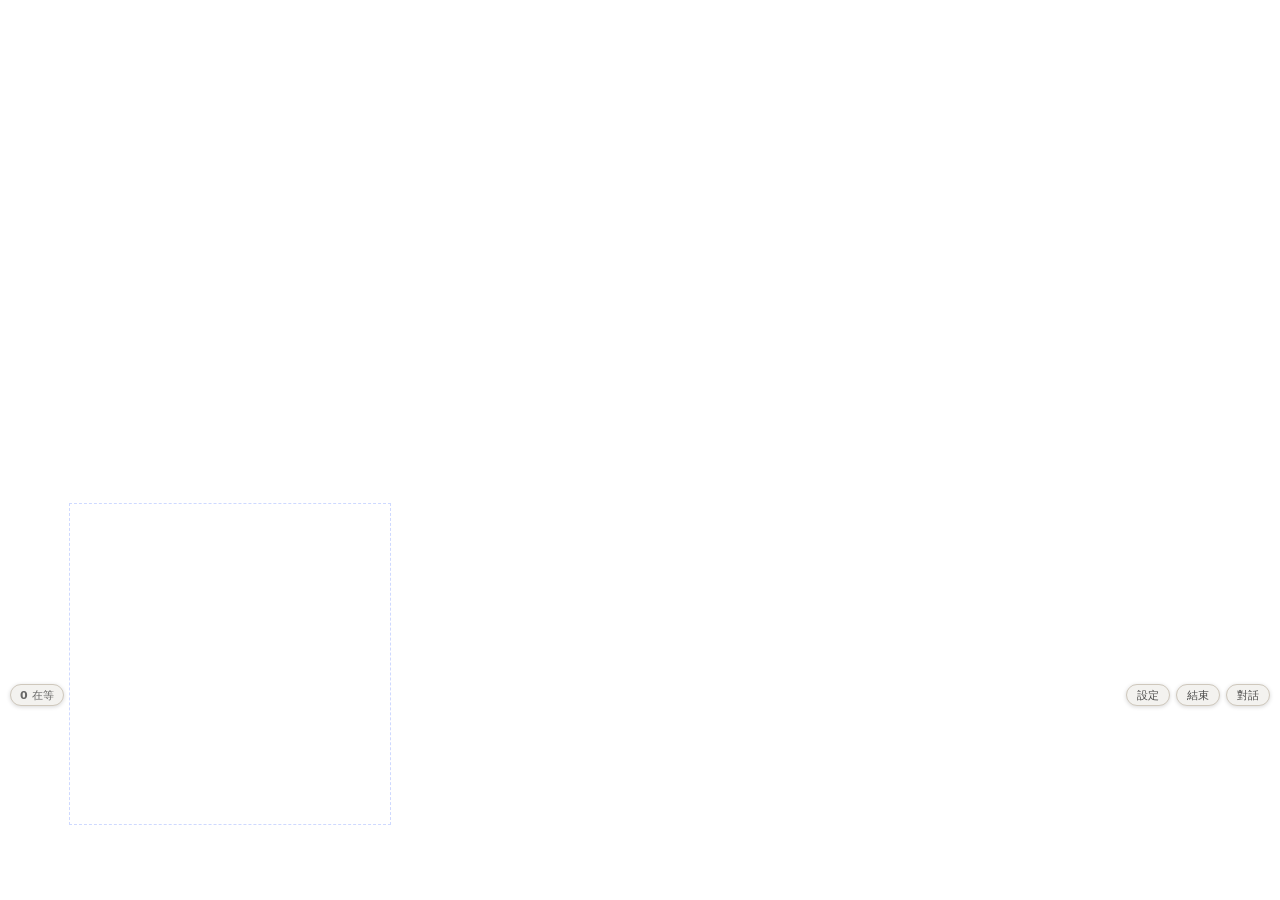
<file: Pet/ui/index.html>
<!doctype html>
<html lang="zh-Hant">
<head>
<meta charset="utf-8" />
<title>VRPet Spike</title>
<link rel="stylesheet" href="theme.css" />
<style>
  /* What the settings window controls, set by `applySettings` below from what Rust sends. These are
     the design's defaults (Docs/DESIGN_Settings.md 1), which hold until Rust has answered.
     `--ui` scales the dialogue's text and the buttons and nothing else. `--figure` scales her and
     nothing else, inside the window (`#char`). The whole window's size is the webview's zoom, which
     Rust sets (main.rs `fit_window`). */
  :root {
    --ui: 1;
    --figure: 1;
    --say-size: 13px;
    --bubble-opacity: 0.92;

    /* The interface theme's colours, radius and pictures, and the colours mixed from them, are in
       `theme.css`, which the settings window reads too, and `theme.js` writes a theme from Rust over
       them (`applyTheme` below). What belongs to this page alone is the paper at the opacity the
       settings give the dialogue, which the dialogue and the fleet list are both drawn on. */
    --paper-seen: color-mix(in srgb, var(--paper) calc(var(--bubble-opacity) * 100%), transparent);
  }
  /* A theme without an icon leaves no gap where it would be. */
  :root.no-icon .chat-icon { display: none; }

  html, body {
    margin: 0;
    padding: 0;
    width: 100%;
    height: 100%;
    background: transparent;
    overflow: hidden;
    font-family: "Segoe UI", system-ui, sans-serif;
    color: var(--ink);
    user-select: none;
    cursor: default;
  }

  /* The fleet list lives behind one button (Docs/DESIGN_Pet.md 4.4.5), which sits at the left end
     of the strip above the dialogue box, opposite the settings, quit and dialogue buttons
     (Docs/DESIGN_Pet.md 4.4.6).

     The button carries the count itself, and that is the load-bearing part, not the button. Gate
     condition 2 measures whether the gatekeeper shortens the time a waiting session waits, and a
     list you have to open shortens nothing unless something tells you to open it. D2 already paid
     for that lesson once: a read-only list was judged not enough, which is where "take me there"
     came from. So this is the hint the layout's ruling asked for, and it is the whole reason the
     list is allowed to be collapsed. */
  #gate {
    position: absolute;
    left: 10px;
    bottom: 194px;
    height: calc(22px * var(--ui));
    padding: 0 9px;
    border: 1px solid var(--border);
    border-radius: calc(var(--radius) * 2);
    background: var(--controls);
    box-shadow: 0 1px 4px rgba(0, 0, 0, 0.16);
    color: color-mix(in srgb, var(--ink) 70%, var(--controls));
    font: inherit;
    font-size: calc(11px * var(--ui));
    white-space: nowrap;
    cursor: pointer;
  }
  #gate .n { margin-right: 4px; font-weight: 700; }
  /* Something is waiting. Same colour as the row's own chip, so the collapsed button and the open
     list say it the same way. */
  #gate.wait {
    border-color: var(--wait);
    background: var(--wait);
    color: #fff;
    font-weight: 600;
  }
  #gate.open { border-color: var(--accent); }

  /* Open, the list covers the character. That is allowed for the reason the log is allowed to
     (Docs/DESIGN_Pet.md 4.4.1): it is a press away from being closed. Shut, it is not drawn at
     all, so it reports no rectangle and the whole window is click-through again. It opens upward
     from its button and stops where the history sheet does, above the strip of buttons, so neither
     one can cover a button that closes it.

     `z-index` because this is the only element that is meant to overlap the character, and it sits
     before `#char` in the document, so without it the figure paints over the list. Found by looking
     at it: every rectangle was right and the session names were behind an arm, which is a thing no
     amount of rectangle arithmetic could have said. Nothing else here sets a z-index, and
     `pet_page` fails if the character ever does, because that would put the figure back on top.

     It is paper like the history sheet, which is what lin asked for on 2026-11-10 after seeing it
     dark beside a cream dialogue (Docs/DESIGN_Themes.md 2): the theme's colours and radius, and the
     opacity the settings give the dialogue. Its text is ink, or a mix of the theme's colours that
     `pet_themes` works out reads at 4.5 to 1 on both bundled themes; the only colours that are not the
     theme's are the signals, `--wait` and `--danger`, which a theme cannot change. */
  #panel {
    position: absolute;
    z-index: 2;
    left: 10px;
    right: 10px;
    bottom: 228px;
    max-height: 300px;
    overflow-x: hidden;
    overflow-y: auto;
    padding: 12px 14px;
    border: 1px solid var(--border);
    border-radius: var(--radius);
    background-color: var(--paper-seen);
    background-image: var(--paper-texture);
    box-shadow: 0 2px 10px rgba(0, 0, 0, 0.18);
    color: var(--ink);
    font-size: 12px;
    line-height: 1.45;
    box-sizing: border-box;
    scrollbar-width: thin;
    scrollbar-color: var(--scroll) transparent;
  }
  #panel.shut { display: none; }

  #panel h1 {
    margin: 0 0 6px;
    font-size: 12px;
    font-weight: 600;
    letter-spacing: 0.02em;
    color: var(--name);
  }

  .diag { color: var(--dim); font-size: 11px; margin-bottom: 6px; }
  .diag b { color: var(--ink); font-weight: 600; }
  .err { color: var(--error-text); }

  /* No height of its own: `#panel` is what scrolls, through every row. This was capped at 300px with
     `overflow: hidden`, inside a panel capped at 300px that scrolls, so the panel scrolled a grid that
     had already cut itself off after about 14.7 rows, and a user with 20 sessions could reach 15.

     One column of `minmax(0, 1fr)` and not the grid's own `auto` one, because an auto column grows to
     the widest row's unbroken text, a long name pushed the age out of the panel, and the ellipsis on
     the name never had a width to cut at. `overflow: hidden` on this box was hiding that, and it is
     gone. */
  #rows { display: grid; grid-template-columns: minmax(0, 1fr); gap: 3px; }

  .row { display: flex; gap: 8px; align-items: baseline; }
  /* The name and what the session is asking stack, so the status chip and the age keep their
     places on the first line however long the message is. min-width: 0 is what lets the name's
     ellipsis work inside a flex child. */
  .row .mid { flex: 1 1 auto; min-width: 0; }
  .row .st {
    flex: 0 0 auto;
    min-width: 54px;
    padding: 0 5px;
    border-radius: 4px;
    background: color-mix(in srgb, var(--ink) 10%, transparent);
    font-size: 10px;
    text-align: center;
  }
  .row .nm { display: block; overflow: hidden; text-overflow: ellipsis; white-space: nowrap; }
  /* What the session is asking. Clamped to two lines in CSS as well as capped in Rust: the Rust
     cap counts characters, and characters are not pixels. */
  .row .ask {
    color: var(--warn-text);
    font-size: 10px;
    line-height: 1.35;
    overflow: hidden;
    display: -webkit-box;
    -webkit-line-clamp: 2;
    -webkit-box-orient: vertical;
  }
  .row .ag { flex: 0 0 auto; color: var(--dim); font-size: 11px; }
  .row.here .nm { color: var(--name); }

  /* A session stopped at a permission prompt. The only row the user has to act on. */
  .row.wait .st { background: var(--wait); color: #fff; font-weight: 600; }
  .row.wait .nm { color: var(--warn-text); font-weight: 600; }
  b.wait { color: var(--warn-text); }

  /* The pin, at the front of the row. A toggle, not a mark: `aria-pressed` says whether the session
     is pinned, and the pinned one stands upright in the theme's name colour while the others lie
     tilted and dim, so the state is in the shape as well as the colour. It is the shape of a drawing
     pin cut out of one colour (`mask`), so it takes the text colour of whatever theme is on. It is
     inside `#panel`, whose rectangle is reported while the list is open, so the window takes its
     clicks without a rectangle of its own. */
  .row .pin {
    flex: none;
    align-self: flex-start;
    display: inline-flex;
    align-items: center;
    justify-content: center;
    width: 22px;
    height: 18px;
    margin: -1px -4px 0 -6px;
    padding: 0;
    border: 0;
    border-radius: 4px;
    background: transparent;
    color: var(--dim);
    cursor: pointer;
  }
  .row .pin::before {
    content: "";
    width: 12px;
    height: 12px;
    background: currentColor;
    -webkit-mask: url("data:image/svg+xml,%3Csvg xmlns='http://www.w3.org/2000/svg' viewBox='0 0 16 16'%3E%3Cpath d='M5 1.5h6v1.3l-.8.6.6 4.1h1.7V9H8.6v5.5H7.4V9H3.5V7.5h1.7l.6-4.1L5 2.8z'/%3E%3C/svg%3E") center / contain no-repeat;
    mask: url("data:image/svg+xml,%3Csvg xmlns='http://www.w3.org/2000/svg' viewBox='0 0 16 16'%3E%3Cpath d='M5 1.5h6v1.3l-.8.6.6 4.1h1.7V9H8.6v5.5H7.4V9H3.5V7.5h1.7l.6-4.1L5 2.8z'/%3E%3C/svg%3E") center / contain no-repeat;
    transform: rotate(45deg);
    opacity: 0.75;
  }
  .row .pin:hover { background: color-mix(in srgb, var(--ink) 10%, transparent); color: var(--ink); }
  .row .pin:focus-visible { outline: 1px solid var(--accent); }
  .row .pin[aria-pressed="true"] { color: var(--name); }
  .row .pin[aria-pressed="true"]::before { transform: none; opacity: 1; }

  /* The row's 轉話, beside its pin and drawn the same way: a paper plane cut out of one colour. It
     only opens the relay sheet on that row; the sheet's 送出 is what sends. A row with no name has
     nothing the relay could address, so its button is there and cannot be pressed. */
  .row .relay {
    flex: none;
    align-self: flex-start;
    display: inline-flex;
    align-items: center;
    justify-content: center;
    width: 22px;
    height: 18px;
    margin: -1px -4px 0 -4px;
    padding: 0;
    border: 0;
    border-radius: 4px;
    background: transparent;
    color: var(--dim);
    cursor: pointer;
  }
  .row .relay::before {
    content: "";
    width: 12px;
    height: 12px;
    background: currentColor;
    -webkit-mask: url("data:image/svg+xml,%3Csvg xmlns='http://www.w3.org/2000/svg' viewBox='0 0 16 16'%3E%3Cpath d='M1 7.2 15 1.5 10.4 15 7.6 9.4zM7.6 9.4 15 1.5'/%3E%3C/svg%3E") center / contain no-repeat;
    mask: url("data:image/svg+xml,%3Csvg xmlns='http://www.w3.org/2000/svg' viewBox='0 0 16 16'%3E%3Cpath d='M1 7.2 15 1.5 10.4 15 7.6 9.4zM7.6 9.4 15 1.5'/%3E%3C/svg%3E") center / contain no-repeat;
    opacity: 0.75;
  }
  .row .relay:hover:enabled { background: color-mix(in srgb, var(--ink) 10%, transparent); color: var(--ink); }
  .row .relay:focus-visible { outline: 1px solid var(--accent); }
  .row .relay:disabled { opacity: 0.35; cursor: not-allowed; }

  /* The relay sheet (Docs/DESIGN_Pet.md 6.2): the exact target, the exact words that leave, and the
     one button that sends them. It sits in the band above her head, from the top the choices use and
     by the same rule for its height, so it ends above her head at every `--figure` and she is seen
     saying what it is. Paper like the history and the list. It claims no layer, because it comes
     after `#char`, and the open list, which has one, is shut whenever the sheet opens. The row of
     buttons sticks to the bottom, so 送出 stays in view while the sheet scrolls at a large figure or
     a large `--ui`. */
  #relay {
    position: absolute;
    left: 10px;
    right: 10px;
    top: 8px;
    max-height: calc(236px - 293.6px * (var(--figure) - 1));
    overflow-x: hidden;
    overflow-y: auto;
    box-sizing: border-box;
    padding: 8px 12px 0;
    border: 1px solid var(--border);
    border-radius: var(--radius);
    background-color: var(--paper-seen);
    background-image: var(--paper-texture);
    box-shadow: 0 2px 10px rgba(0, 0, 0, 0.18);
    color: var(--ink);
    font-size: calc(12px * var(--ui));
    line-height: 1.45;
    scrollbar-width: thin;
    scrollbar-color: var(--scroll) transparent;
  }
  #relay.shut { display: none; }
  .relay-to { display: flex; align-items: baseline; gap: 6px; min-width: 0; }
  .relay-head { flex: none; color: var(--name); font-weight: 700; }
  .relay-title { flex: 1 1 auto; min-width: 0; overflow: hidden; text-overflow: ellipsis; white-space: nowrap; font-weight: 600; }
  .relay-where { color: var(--dim); font-size: calc(11px * var(--ui)); overflow: hidden; text-overflow: ellipsis; white-space: nowrap; }
  .relay-link {
    flex: none;
    padding: 0 2px;
    border: 0;
    background: transparent;
    color: var(--name);
    font: inherit;
    font-size: calc(11px * var(--ui));
    text-decoration: underline;
    cursor: pointer;
  }
  .relay-list { display: grid; grid-template-columns: minmax(0, 1fr); gap: 2px; margin: 4px 0; }
  .relay-choice {
    display: flex;
    gap: 8px;
    align-items: baseline;
    min-width: 0;
    padding: 1px 6px;
    border: 1px solid transparent;
    border-radius: calc(var(--radius) * 0.35);
    background: transparent;
    color: var(--ink);
    font: inherit;
    text-align: left;
    cursor: pointer;
  }
  .relay-choice .nm { flex: 1 1 auto; min-width: 0; overflow: hidden; text-overflow: ellipsis; white-space: nowrap; }
  .relay-choice .why { flex: none; color: var(--dim); font-size: calc(10px * var(--ui)); }
  .relay-choice:hover:enabled { border-color: var(--border); }
  .relay-choice[aria-pressed="true"] { border-color: var(--accent); background: color-mix(in srgb, var(--accent) 10%, var(--paper)); }
  .relay-choice:disabled { color: var(--dim); cursor: not-allowed; }
  .relay-label { margin-top: 4px; color: var(--dim); font-size: calc(11px * var(--ui)); }
  .relay-quote { color: var(--dim); font-size: calc(11px * var(--ui)); }
  /* Selectable, unlike the rest of the window, because it is a field the user edits. */
  .relay-field {
    display: block;
    width: 100%;
    box-sizing: border-box;
    margin-top: 2px;
    padding: 3px 6px;
    border: 1px solid var(--border);
    border-radius: calc(var(--radius) * 0.35);
    background: var(--controls);
    color: var(--ink);
    font: inherit;
    resize: none;
    user-select: text;
  }
  .relay-field:focus { outline: none; border-color: var(--accent); }
  .relay-meta { color: var(--dim); font-size: calc(11px * var(--ui)); overflow-wrap: anywhere; }
  .relay-meta.over { color: var(--error-text); }
  .relay-note { color: var(--dim); font-size: calc(11px * var(--ui)); }
  .relay-error { color: var(--error-text); overflow-wrap: anywhere; }
  .relay-error:empty { display: none; }
  .relay-reason { overflow-wrap: anywhere; }
  .relay-sent {
    max-height: calc(54px * var(--ui));
    overflow-y: auto;
    margin-top: 2px;
    padding: 2px 8px;
    border-left: 2px solid var(--border);
    color: var(--dim);
    white-space: pre-wrap;
    overflow-wrap: anywhere;
    user-select: text;
  }
  .relay-step { color: var(--dim); overflow: hidden; text-overflow: ellipsis; white-space: nowrap; }
  .relay-step::before { content: "○ "; }
  .relay-step.on { color: var(--ink); font-weight: 600; }
  .relay-step.on::before { content: "● "; }
  .relay-step.done::before { content: "✓ "; }
  .relay-done { flex: none; font-weight: 700; }
  .relay-done.delivered { color: var(--name); }
  .relay-done.unknown { color: var(--warn-text); }
  .relay-done.bad { color: var(--error-text); }
  .relay-act {
    position: sticky;
    bottom: 0;
    display: flex;
    gap: 6px;
    margin: 6px -12px 0;
    padding: 6px 12px 8px;
    background: var(--paper);
  }
  .relay-act > :first-child { margin-left: auto; }
  .relay-btn {
    height: calc(24px * var(--ui));
    padding: 0 14px;
    border: 1px solid var(--border);
    border-radius: calc(var(--radius) * 2);
    background: var(--controls);
    color: var(--ink);
    font: inherit;
    cursor: pointer;
  }
  .relay-btn:hover:enabled { border-color: var(--accent); }
  .relay-btn.send { border-color: var(--accent); background: color-mix(in srgb, var(--accent) 22%, var(--controls)); font-weight: 600; }
  .relay-btn:disabled { border-color: var(--border); background: var(--controls); color: var(--dim); cursor: not-allowed; }

  /* The character. Its rect is reported to Rust, which toggles click-through from outside the
     window, because a window that ignores the cursor never sees the cursor.

     76 and not 46, because the dialogue box covers her from the knees down now (Docs/DESIGN_Pet.md
     4.4.6), and at 46 her boots ended at y 566.8, below the box's bottom edge at 564, so a sliver of
     boot showed in the gap between the box and the text field. 30 up puts her feet at 536.8, inside
     the box, and her top at 250.4, which is still clear of the choices' band. Both numbers are the
     24-frame sampling of Docs/DESIGN_Pet.md 4.4.1 moved by the 30, not a new measurement.

     `--figure` sizes the box about its bottom edge and the window's middle, and `character.js` fits
     her into the box in proportion to it, so every point of her moves toward or away from y 544,
     the box's bottom, 7.2 under her soles. Her feet stay in the dialogue box at every size the
     settings allow, her top is at 544 - 293.6 x `--figure`, and the click region, which is this box,
     and the point she looks from, which `character.js` reads off the canvas, follow without being
     told. */
  #char {
    position: absolute;
    left: calc(230px - 160px * var(--figure));
    bottom: 76px;
    width: calc(320px * var(--figure));
    height: calc(320px * var(--figure));
    cursor: grab;
  }
  #char canvas { width: 100%; height: 100%; display: block; }
  #char.outline { outline: 1px dashed rgba(159, 180, 255, 0.5); }

  /* A visual novel's layout (使用者 2026-11-08, Docs/DESIGN_Pet.md 4.4.6), on a 460x620 window and
     from the bottom up: the text field as a pill along the bottom edge, the dialogue box over her
     legs, a strip of buttons above the box, her, and the choices in the band above her head. The
     history and the fleet list are sheets that open over her and stop above the strip.

     Every box is anchored by its bottom and has a fixed height, so the sum that places the next one
     up is the same at every `--ui`: the scale makes the text and the buttons larger inside their
     boxes and moves no box. `pet_page` does that arithmetic on the numbers here. */

  /* The band above her head. 8 to 244, because her topmost opaque point is 250.4 now, so three
     cards with her answer still leave her face uncovered, which the reference picture does too: its
     choices float in the upper part of the scene, apart from the box. The cards sit at the band's
     bottom, next to her, and a fourth or a long label scrolls the band.

     `margin-top: auto` on the first card is what bottom-aligns them. Setting `justify-content` to
     `flex-end` looks like the way to bottom-align a scrolling column and is a trap, since the
     overflow then leaves through the TOP of the box, where no scroll reaches. The guard in pet_page
     matches the declaration, colon and all, so this sentence can still name the two. Measured when
     the cards were in an earlier band: a fourth card laid out at y 122 against a container starting
     at 155, scrollHeight equal to clientHeight, and scrollTop stuck at 0. The card was invisible,
     still had a rectangle, and so became a button over the fleet panel.

     The band's bottom follows her head as `--figure` moves it, 6.4 above it at every size: 148 tall
     at 1.3, which is three one-line cards at the largest text, and 309 at 0.75, so the cards stay
     next to her instead of floating far above a small figure. */
  #chatChoices {
    position: absolute;
    left: 40px;
    right: 40px;
    top: 8px;
    height: calc(236px - 293.6px * (var(--figure) - 1));
    display: flex;
    flex-direction: column;
    overflow-y: auto;
    scrollbar-width: thin;
    scrollbar-color: var(--scroll) transparent;
  }
  #chatChoices > :first-child { margin-top: auto; }

  /* The dialogue box, 432 to 564. Its height is fixed, as in the games this copies: a long answer
     scrolls inside it and a short one leaves paper below it, so the box never jumps as she talks. */
  #chatBubble {
    position: absolute;
    left: 10px;
    right: 10px;
    bottom: 56px;
    height: 132px;
  }

  /* The text field, 572 to 612, 8 under the box, so the box can never cover the microphone. */
  #chatInput {
    position: absolute;
    left: 10px;
    right: 10px;
    bottom: 8px;
    height: 40px;
  }

  /* The history, opened from the box's "›". It covers her and the choices while it is open, which
     is allowed for the reason the fleet list is: the same "›" closes it, and that is in the box,
     below the sheet, where the sheet cannot cover it. It stops at 392, above the strip of buttons
     at every `--ui`. */
  #chatLog {
    position: absolute;
    left: 10px;
    right: 10px;
    bottom: 228px;
  }

  /* The paper. One colour for every surface she speaks on, the theme's, with the opacity the
     settings give the dialogue and the theme's texture over it. */
  .chat-box {
    position: relative;
    height: 100%;
    box-sizing: border-box;
    display: flex;
    flex-direction: column;
    padding: 10px 16px 10px 16px;
    border: 1px solid var(--border);
    border-radius: var(--radius);
    background-color: var(--paper-seen);
    background-image: var(--paper-texture);
    box-shadow: 0 2px 10px rgba(0, 0, 0, 0.18);
    color: var(--ink);
  }
  .chat-head {
    flex: none;
    display: flex;
    align-items: center;
    gap: 6px;
    margin-bottom: 4px;
  }
  .chat-icon {
    flex: none;
    width: calc(16px * var(--ui));
    height: calc(16px * var(--ui));
    background: var(--icon) center / contain no-repeat;
  }
  .chat-name {
    color: var(--name);
    font-size: calc(12px * var(--ui));
    font-weight: 700;
    letter-spacing: 0.04em;
  }
  .chat-say {
    overflow-wrap: anywhere;
    /* The core's answers are the model's prose, and prose has line breaks in it. Without this they
       collapse into spaces and a list reads as one paragraph, while the text in the DOM looks
       right, which is a confusing way to find out. */
    white-space: pre-wrap;
    font-size: calc(var(--say-size) * var(--ui));
    line-height: 1.6;
  }
  /* The column on the right is the "›"'s. A margin and not a padding, because the scrollbar is
     drawn inside the padding, and at the largest text it ran down over the "›". */
  .chat-box .chat-say {
    flex: 1 1 auto;
    min-height: 0;
    overflow-y: auto;
    margin-right: calc(20px * var(--ui));
    padding-right: 4px;
    scrollbar-width: thin;
    scrollbar-color: var(--scroll) transparent;
  }
  /* The "›". Dark and moving when the next page of her answer has come in and is waiting, which is
     the one time it asks to be pressed. Pale otherwise, when it only opens the history, and turned
     down while the history is open, to say it closes it. */
  .chat-next {
    position: absolute;
    right: 8px;
    bottom: 4px;
    width: calc(26px * var(--ui));
    height: calc(26px * var(--ui));
    padding: 0;
    border: 0;
    border-radius: 50%;
    background: transparent;
    color: var(--faint);
    font: inherit;
    font-size: calc(24px * var(--ui));
    line-height: 1;
    cursor: pointer;
  }
  .chat-next:hover { color: var(--ink); }
  .chat-next.waiting { color: var(--ink); animation: chat-nudge 1.1s ease-in-out infinite; }
  .chat-next.open { transform: rotate(90deg); }
  @keyframes chat-nudge {
    0%, 100% { transform: translateX(0); }
    50% { transform: translateX(3px); }
  }

  .chat-choice {
    flex: none;
    display: block;
    width: 100%;
    box-sizing: border-box;
    margin-top: 6px;
    padding: 7px 14px;
    border: 1px solid var(--border);
    border-radius: calc(var(--radius) * 0.55);
    background-color: var(--paper-seen);
    background-image: var(--paper-texture);
    box-shadow: 0 1px 6px rgba(0, 0, 0, 0.16);
    color: var(--ink);
    font: inherit;
    font-size: calc(12px * var(--ui));
    line-height: 1.45;
    text-align: center;
    overflow-wrap: anywhere;
    cursor: pointer;
  }
  .chat-choice:hover {
    border-color: var(--accent);
    background-color: color-mix(in srgb, color-mix(in srgb, var(--accent) 12%, var(--paper)) calc(var(--bubble-opacity) * 100%), transparent);
  }

  .chat-log {
    max-height: 384px;
    overflow-y: auto;
    box-sizing: border-box;
    padding: 12px 16px;
    border: 1px solid var(--border);
    border-radius: var(--radius);
    background-color: var(--paper-seen);
    background-image: var(--paper-texture);
    box-shadow: 0 2px 10px rgba(0, 0, 0, 0.18);
    color: var(--ink);
    scrollbar-width: thin;
    scrollbar-color: var(--scroll) transparent;
  }
  .chat-turn { margin-bottom: 10px; }
  .chat-turn:last-child { margin-bottom: 0; }
  .chat-who { color: var(--name); font-size: calc(11px * var(--ui)); font-weight: 700; letter-spacing: 0.04em; }
  .chat-turn.user .chat-who { color: color-mix(in srgb, var(--ink) 50%, var(--paper)); }
  .chat-turn.user .chat-say { color: color-mix(in srgb, var(--ink) 75%, var(--paper)); }

  /* The pill. The microphone lives inside it on the right, so it is one of the row's children and
     shares the row's rectangle. There is no send button: Enter sends, as in the reference, and the
     reference's "+" is left out because the pet takes no attachments, and a button that does
     nothing is worse than none. */
  .chat-input {
    display: flex;
    align-items: center;
    gap: 6px;
    height: 100%;
    box-sizing: border-box;
    padding: 0 5px 0 18px;
    border: 1px solid var(--border);
    border-radius: calc(var(--radius) * 2);
    background-color: color-mix(in srgb, var(--controls) calc(var(--bubble-opacity) * 100%), transparent);
    box-shadow: 0 2px 10px rgba(0, 0, 0, 0.18);
  }
  .chat-input:focus-within { border-color: var(--accent); }
  .chat-field {
    flex: 1 1 auto;
    min-width: 0;
    padding: 0;
    border: 0;
    outline: none;
    background: transparent;
    color: var(--ink);
    font: inherit;
    font-size: calc(13px * var(--ui));
  }
  .chat-field::placeholder { color: var(--faint); }
  /* The microphone. Held, not clicked: down opens the microphone and up sends what was said
     (Docs/DESIGN_STT.md 4.1.1). Idle it is a round button with a waveform on it, and every other
     state is said in words beside the waveform, because a button that records must never look idle
     while it is listening. `touch-action` so a pen or a finger held on it is a press and not a
     scroll. */
  .chat-mic {
    flex: none;
    display: inline-flex;
    align-items: center;
    justify-content: center;
    gap: 6px;
    min-width: 30px;
    height: 30px;
    box-sizing: border-box;
    padding: 0 8px;
    border: 0;
    border-radius: 999px;
    background: color-mix(in srgb, var(--ink) 6%, var(--controls));
    color: color-mix(in srgb, var(--ink) 90%, var(--controls));
    font: inherit;
    font-size: calc(12px * var(--ui));
    white-space: nowrap;
    cursor: pointer;
    touch-action: none;
  }
  .chat-mic:hover { background: color-mix(in srgb, var(--ink) 11%, var(--controls)); }
  .chat-mic.listening { background: #c2410c; color: #fff; font-weight: 600; }
  .chat-mic.recognising { background: #f6e3da; color: #c2410c; }
  .chat-mic.unavailable { color: var(--faint); cursor: not-allowed; }
  .chat-mic-label:empty { display: none; }
  .chat-wave { display: inline-flex; align-items: center; gap: 2px; height: 14px; }
  .chat-wave span { width: 2px; border-radius: 1px; background: currentColor; }
  .chat-wave span:nth-child(1), .chat-wave span:nth-child(5) { height: 5px; }
  .chat-wave span:nth-child(2), .chat-wave span:nth-child(4) { height: 10px; }
  .chat-wave span:nth-child(3) { height: 14px; }
  .chat-mic.listening .chat-wave span { animation: chat-wave 0.7s ease-in-out infinite alternate; }
  .chat-mic.listening .chat-wave span:nth-child(2n) { animation-delay: 0.35s; }
  @keyframes chat-wave {
    from { transform: scaleY(0.5); }
    to { transform: scaleY(1); }
  }

  /* The controls that outlive a closed box: settings, quit and the dialogue's toggle, at the right
     end of the strip between the box and her, with the fleet list's button at the left end. The
     strip's bottom is 426 and the box's top is 432, and the buttons grow upward from there with
     `--ui`, so they never reach the box, and they stay where they were when the box is closed. One
     row and not three fixed offsets, because `--ui` makes the buttons wider and the quit button
     grows when it asks, and a fixed offset would lay one over the next. */
  #controls {
    position: absolute;
    right: 10px;
    bottom: 194px;
    display: flex;
    gap: 6px;
  }
  #controls button {
    height: calc(22px * var(--ui));
    padding: 0 10px;
    border: 1px solid var(--border);
    border-radius: calc(var(--radius) * 2);
    background: var(--controls);
    box-shadow: 0 1px 4px rgba(0, 0, 0, 0.16);
    color: color-mix(in srgb, var(--ink) 85%, var(--controls));
    font: inherit;
    font-size: calc(11px * var(--ui));
    white-space: nowrap;
    cursor: pointer;
  }
  #controls button:hover { border-color: var(--accent); }
  #chatToggle.on { color: color-mix(in srgb, var(--accent) 80%, var(--ink)); }
  /* The window has no title bar, no taskbar entry and no tray icon, so this is the only way to end
     the pet short of Task Manager. */
  #quit.armed { border-color: #c2410c; background: #c2410c; color: #fff; }
</style>
</head>
<body>

<div id="panel" class="shut">
  <h1>VRPet spike</h1>
  <div class="diag" id="diag">starting</div>
  <div id="rows"></div>
</div>

<!-- Everything after the character paints over it without a z-index, which `pet_page` keeps the
     figure from claiming. The fleet list's button is here and not before it, because a wide count
     reaches into the character's box, and there the canvas would take the click. -->
<div id="char" class="outline"><canvas id="gl"></canvas></div>
<div id="chatChoices"></div>
<div id="chatBubble"></div>
<div id="chatInput"></div>
<div id="chatLog"></div>
<div id="relay" class="shut" role="dialog" aria-label="轉話"></div>
<button id="gate" type="button" title="在等你的 session"><span class="n" id="gateN">0</span>在等</button>
<div id="controls">
  <button id="settingsToggle" type="button" title="設定">設定</button>
  <button id="quit" type="button" title="結束桌寵">結束</button>
  <button id="chatToggle" type="button" title="開關對話框">對話</button>
</div>

<!--
  No third-party runtime. `character.js` draws the figure itself from the layers in
  `characters/` (Docs/DESIGN_Pet.md 3.4), and both files are in git, so all they have to do is
  load before the inline script below.
-->
<script src="character.js"></script>
<script src="chat.js"></script>
<script src="theme.js"></script>

<script>
const invoke = window.__TAURI__.core.invoke;
const appWindow = window.__TAURI__.window.getCurrentWindow();

// Everything the page complains about, kept.
//
// A window with no devtools throws `console.warn` on the floor. The first run of the Live2D
// model was silent in exactly this way: it loaded, drew nothing, moved nothing, and reported no
// error at all. A warning we could not read would have said why.
const logged = [];
function keep(text) {
  if (logged.length < 40) logged.push(text);
}
for (const level of ["warn", "error"]) {
  const original = console[level].bind(console);
  console[level] = (...args) => {
    keep(level + ": " + args.map(String).join(" "));
    original(...args);
  };
}

// An exception thrown inside an animation frame never reaches `console.error`. When the old
// renderer's ticker met one on its first frame it stopped every animation on the page for good,
// with nothing printed and nothing to catch. That is a silence worth a listener of its own, and the
// stack is the whole value of it.
window.addEventListener("error", (e) => {
  const stack = e.error && e.error.stack ? String(e.error.stack).split("\n").slice(0, 6).join(" | ") : "";
  keep("uncaught: " + String(e.message) + (stack ? " @ " + stack : ""));
});
window.addEventListener("unhandledrejection", (e) => {
  keep("unhandled rejection: " + String((e.reason && e.reason.stack) || e.reason));
});

const charEl = document.getElementById("char");
const chatEls = {
  bubble: document.getElementById("chatBubble"),
  choices: document.getElementById("chatChoices"),
  input: document.getElementById("chatInput"),
  log: document.getElementById("chatLog"),
};
const toggleEl = document.getElementById("chatToggle");
const diagEl = document.getElementById("diag");
const rowsEl = document.getElementById("rows");
const panelEl = document.getElementById("panel");
const gateEl = document.getElementById("gate");
const gateNEl = document.getElementById("gateN");
const relayEl = document.getElementById("relay");

// ---------------------------------------------------------------- the dialogue

// `chat.js` draws a turn and does not know what anyone says. What the character says comes from the
// conversation core, a process Rust starts (src-tauri/src/core.rs), and it reaches this page only as
// the events handled under "the core" below.
//
// The first line in the bubble is the character's own greeting, from her `character.json`, and this
// is the line for a character whose profile has none. Neither is asked of the model. Her greeting is
// put in the bubble the moment the page has it and is voiced a moment later, when the core has
// synthesised it (`greet` under "the core" below); the text does not wait for the voice, so a core
// that is slow or down still leaves her saying something.
//
// This line is never voiced: it is the page's and not hers, and no voice is the right one for it. It
// stays for a profile with no greeting because without a first turn the box opens as a lone text
// field, with nothing to say that she is the one listening. It is written to suit any character.
const OPENING = "我在呢，有什麼事就跟我說。";

// The microphone button. Built here and handed to the dialogue's text row, so it lies inside the
// row's rectangle and the hit test covers it with no rectangle of its own (`pet_mic`). Its wiring is
// under "the microphone" below, after the character, for the reason the core's is.
//
// A waveform of five bars and a label. The label is empty while the button is idle or unavailable,
// where the waveform and the button's title say enough, and names every other state.
const micEl = document.createElement("button");
micEl.type = "button";
micEl.className = "chat-mic unavailable";
const micWave = document.createElement("span");
micWave.className = "chat-wave";
for (let i = 0; i < 5; i++) micWave.append(document.createElement("span"));
const micLabel = document.createElement("span");
micLabel.className = "chat-mic-label";
micEl.append(micWave, micLabel);
// Her name is not known yet: it comes with the roster below, which renames her in the log and
// opens with her greeting.
Chat.mount(chatEls, {}, [micEl]);
// A typed sentence and a pressed card arrive here the same way. The answer is not awaited: it comes
// back as an event, so the only thing this call can fail at is handing the sentence over.
// The one player. Two kinds of clip sound through it, and both are the shape the core and the filler
// bank share: `samples`, `pcm_b64` (16 kHz mono PCM16) and `envelope`.
//
// The thinking filler. The character has to make a sound the moment the user stops typing: the
// core's own turn is a measured 3 to 10 seconds and synthesising its reply is a few more
// (Docs/DESIGN_ChatCore.md section 11), and a character that sits in silence that long reads as
// broken rather than as thinking. The audio is pre-rendered in the product voice and compiled into
// the binary (src-tauri/src/voice), so this costs no engine time and cannot fail on a missing file.
//
// The answer. The core synthesises it in the same voice and sends it on the `utterance` event, in
// parts: the first as soon as it is synthesised and the rest while it plays, each as an `utterance`
// of its own with a `part` number (src-tauri/src/core.rs). The parts of one answer are one turn.
//
// One player and not two, so there is one mouth source and one rule: a new turn stops whatever is
// sounding. Web Audio and not an `<audio>` element, because the mouth is driven from an envelope
// indexed by the sample clock.
const Speaker = (function () {
  let ctx = null;
  // The turn that is sounding: the parts of one answer in the order they were scheduled, each with
  // its source, the loudness envelope that came with it, the gestures planned for it, and the
  // AudioContext times at which it starts and ends; `startedAt` is the first part's start and `end`
  // the last one's end, and `merged` is the parts' gestures on the turn's clock, built when asked
  // for and dropped when a part is added. One object and not parallel variables, so there is no moment
  // when a source is paired with another part's envelope or gestures. Null when nothing is sounding
  // and nothing is scheduled.
  let playing = null;
  // Every play and every stop takes a newer ticket, and a clip starts only if its ticket is still
  // the newest when it is ready. A filler is fetched from Rust first, and one that comes back after
  // the answer has started must not cut the answer off.
  let ticket = 0;
  // The ticket of the answer whose later parts are still welcome, or null before there has been
  // one. Only `speak` sets it, and the next filler, stop or speak takes a newer ticket, which closes
  // it. A later part therefore joins the turn its first part began, whether that turn is still
  // sounding or has gone quiet while the next part was being made, and never joins one that
  // something else has stopped or replaced. Not 0, which is the ticket before anything has played:
  // a part with no first part before it would be taken for an answer's.
  let answer = null;
  // What the settings say (`configure`): how loud, and whether her answers and the thinking fillers
  // sound at all. One gain for both kinds of clip, because the design gives them one volume.
  let gain = null;
  let volume = 0.8;
  let voiced = true;
  let fillers = true;

  // The envelope is one loudness value per FRAME_SAMPLES samples at SAMPLE_RATE. Rust holds the same
  // pair as `voice::FRAME_SAMPLES` and `voice::SAMPLE_RATE` (src-tauri/src/voice/mod.rs), and
  // `pet_mouth` fails when the two sides stop agreeing. The frame length is derived from the pair
  // and not written down as a number, because a bare 0.02 here would be a fact about a file in
  // another language with nothing tying it to that file.
  const SAMPLE_RATE = 16000;
  const FRAME_SAMPLES = 320;
  const FRAME_SECONDS = FRAME_SAMPLES / SAMPLE_RATE;

  function context() {
    if (!ctx) ctx = new (window.AudioContext || window.webkitAudioContext)();
    return ctx;
  }

  function output() {
    if (!gain) {
      gain = context().createGain();
      gain.gain.value = volume;
      gain.connect(context().destination);
    }
    return gain;
  }

  // 16 kHz mono PCM16, little-endian, as `voice/fillers.json` and the core's `voice` hold it.
  // Decoded here rather than in Rust so that nothing in this app encodes or decodes base64 twice.
  function buffer(f) {
    const raw = atob(f.pcm_b64);
    const bytes = new Uint8Array(raw.length);
    for (let i = 0; i < raw.length; i++) bytes[i] = raw.charCodeAt(i);
    const view = new DataView(bytes.buffer);
    const buf = context().createBuffer(1, f.samples, SAMPLE_RATE);
    const ch = buf.getChannelData(0);
    for (let i = 0; i < f.samples; i++) ch[i] = view.getInt16(i * 2, true) / 32768;
    return buf;
  }

  // Plays `f` if `mine` is still the newest ticket once the context is running. True if it started.
  // `actions` is the plan Rust made for this clip, or null for a clip with none (a filler).
  //
  // A clip that `joins` goes after the last part of the turn that is sounding, at the very sample
  // where that part ends, so a part that arrives in time leaves no gap. If the turn has gone quiet
  // while the part was being made, the part starts at once. Any other clip is a turn of its own, and
  // stops the one before it.
  //
  // `onStart` runs at the moment the clip begins to sound, and not at all if its turn is stopped or
  // replaced first: the box turns to a page when her voice gets there, not when the part arrives.
  async function start(f, mine, actions, joins, onStart) {
    // A context created before any gesture starts suspended. The filler runs from a click or a
    // keypress, where resuming is allowed; WebView2 here starts the context without one (measured).
    if (context().state === "suspended") await context().resume();
    if (mine !== ticket) return false;
    // The source first, because a clip that cannot be decoded must leave what is sounding alone.
    const src = context().createBufferSource();
    src.buffer = buffer(f);
    src.connect(output());
    const now = context().currentTime;
    // The clock decides whether the turn is still going and not `onended`, which fires some time
    // after the sound has ended.
    if (!(joins && playing && now < playing.end)) {
      silence();
      playing = { parts: [], startedAt: now, end: now, merged: null };
    }
    const turn = playing;
    const at = Math.max(now, turn.end);
    const part = { src, envelope: f.envelope, actions, at, end: at + src.buffer.duration };
    // The turn is over when its last part is, so a part that ends with another scheduled after it
    // clears nothing, and one that ends late cannot take a newer turn's place away.
    src.onended = () => { if (playing === turn && turn.parts[turn.parts.length - 1] === part) playing = null; };
    src.start(at);
    turn.parts.push(part);
    turn.end = part.end;
    turn.merged = null;
    if (onStart) {
      setTimeout(() => {
        if (playing === turn) onStart();
      }, Math.max(0, (at - context().currentTime) * 1000));
    }
    return true;
  }

  async function filler() {
    const mine = ++ticket;
    // Switched off, the filler still stands for the user's turn and ends what was sounding, as one
    // that played would have.
    if (!fillers) {
      silence();
      return null;
    }
    const f = await invoke("filler");
    if (!f || mine !== ticket) return null;
    return (await start(f, mine, null)) ? f : null;
  }

  function actionsOf(plan) {
    return plan && Array.isArray(plan.actions) ? plan.actions : null;
  }

  // The core's `voice` when its state is "voiced", and the `plan` Rust added beside it. This starts
  // a turn, and is the only thing that opens one to later parts.
  function speak(voice, plan) {
    const mine = ++ticket;
    answer = mine;
    // Muted in the settings: her words are in the bubble already, and nothing plays, so the mouth
    // and the gestures, which follow the sound, stay still too.
    if (!voiced) return Promise.resolve(false);
    return start(voice, mine, actionsOf(plan));
  }

  // A later part of the answer `speak` began. It takes no ticket of its own: it is wanted only
  // while nothing has taken one since `speak` did, and it is checked again once the context is
  // running, so a part still on its way when something stops or replaces the turn never sounds.
  // False when it was not played.
  function queue(voice, plan, onStart) {
    if (answer !== ticket) return Promise.resolve(false);
    if (!voiced) return Promise.resolve(false);
    return start(voice, ticket, actionsOf(plan), true, onStart);
  }

  // The settings' share of the player. Switching her voice off stops an answer that is talking.
  function configure(s) {
    volume = s.volume;
    if (gain) gain.gain.value = volume;
    if (voiced && !s.voice) stop();
    voiced = s.voice;
    fillers = s.fillers;
  }

  function silence() {
    if (!playing) return;
    // Every part, the ones that have not started as well: a source that was scheduled and is
    // stopped before its time never sounds.
    playing.parts.forEach((part) => {
      try {
        part.src.stop();
      } catch (e) {
        // Already ended. `stop` on a finished source throws in some engines and is a no-op here.
      }
    });
    playing = null;
  }

  // Called when an answer arrives, voiced or not. A filler is at most 1.92 s and the core takes
  // seconds, so they rarely meet, but a refused turn can come back at once, and two voices at the
  // same time is the kind of fault that gets reported as "it sometimes talks over itself". The new
  // ticket also stops a filler that is still being fetched from starting after this, and closes the
  // answer to later parts.
  function stop() {
    ticket++;
    silence();
  }

  // How far the mouth should open right now, 0..1, or null when nothing is sounding. This is what
  // `Character.mouth` is given.
  //
  // The position comes from the audio clock and not from a timer. A timer started beside `start()`
  // runs late by however late the page ran it, while the audio clock is the one the speakers follow.
  // The envelope is 50 Hz and the render is about 75 fps (measured), so reading the nearest frame
  // would step the mouth. The value is interpolated linearly between the two frames either side of
  // the position instead.
  //
  // The last frame has no frame after it and holds. Past the end of the envelope the answer is null,
  // which gives the mouth back to the idle motion.
  //
  // The envelope is the one of the part sounding at this instant, which is the last part that has
  // started. Between two parts that is the earlier one, past the end of its envelope, so a turn that
  // went quiet waiting for its next part has a closed mouth.
  function level() {
    if (!playing) return null;
    // A suspended context stops its clock and its speakers together, and `onended` cannot fire
    // while it is stopped. Without this the position would freeze and the mouth would hold open,
    // silently, until the next clip. Whether this window ever suspends mid-clip is not measured;
    // what is certain is that the mouth must not be open when nothing is coming out.
    if (ctx.state !== "running") return null;
    const part = sounding(ctx.currentTime);
    if (!part) return null;
    const envelope = part.envelope;
    const at = (ctx.currentTime - part.at) / FRAME_SECONDS;
    const i = Math.floor(at);
    if (!(i >= 0 && i < envelope.length)) return null;
    const next = i + 1 < envelope.length ? envelope[i + 1] : envelope[i];
    return envelope[i] + (next - envelope[i]) * (at - i);
  }

  function sounding(now) {
    for (let k = playing.parts.length - 1; k >= 0; k--) {
      if (playing.parts[k].at <= now) return playing.parts[k];
    }
    return null;
  }

  // Every part's gestures on the turn's clock. A plan counts from its own part's first sample, so
  // each action's `at` moves by how long after the turn began the part started, and the turn plays
  // as one timeline that `character.js` needs to know nothing about. The same array comes back until
  // a part is added, because `character.js` keeps the lanes it worked out for an array and would
  // redo them every frame for a new one. A turn of one part hands over the plan itself.
  function allActions(turn) {
    if (!turn.merged) {
      turn.merged =
        turn.parts.length === 1
          ? turn.parts[0].actions
          : turn.parts.flatMap((part) =>
              (part.actions || []).map((a) => Object.assign({}, a, { at: a.at + (part.at - turn.startedAt) })),
            );
    }
    return turn.merged;
  }

  // Where the sounding answer has got to, for the gestures: its plan, the seconds since it started,
  // on the clock `level` reads, and how long it is, or null when nothing with a plan is sounding. For
  // a turn in parts that is every part's plan, the seconds since the first part started, and the
  // end of the last part scheduled so far. A new turn replaces `playing`, so the old plan goes with
  // the old sound and cannot play over the new one.
  function timeline() {
    if (!playing || !playing.parts.some((part) => part.actions)) return null;
    if (ctx.state !== "running") return null;
    return { actions: allActions(playing), at: ctx.currentTime - playing.startedAt, length: playing.end - playing.startedAt };
  }

  // `volume` is what the gain is set to, or will be once there is a context, for a probe outside
  // the page.
  return { filler, speak, queue, stop, level, timeline, configure, state: () => (ctx ? ctx.state : "none"), playing: () => playing !== null, volume: () => (gain ? gain.gain.value : volume) };
})();

Chat.onChoose((text, via) => {
  invoke("say", { text, via }).catch((e) => trouble("這句話沒送到核心：" + String(e)));
  // Separate and not chained: a filler that fails must never stop the sentence being sent, and a
  // sentence that fails to send still deserves the sound, because the user's own action happened.
  Speaker.filler().catch((e) => console.error("filler: " + String(e)));
});

// A closed box reports no regions at all, so the button that opens it again cannot be one of the
// box's own. This one is the page's, on the strip above where the box was, and reported always.
toggleEl.classList.add("on");
toggleEl.addEventListener("click", () => {
  const opening = Chat.surface() === Chat.Surface.Hidden;
  Chat.setSurface(opening ? Chat.Surface.Bubble : Chat.Surface.Hidden);
  toggleEl.classList.toggle("on", opening);
});

// Two presses, because nothing brings the pet back once it is gone: a slip on a button this small
// would end it. The first press asks, a second within three seconds quits, and the core and the
// speech service end with it because their stdin closes when this process does.
const quitEl = document.getElementById("quit");
let quitAsking = null;
quitEl.addEventListener("click", () => {
  if (quitAsking !== null) {
    invoke("quit").catch((e) => console.error("quit: " + String(e)));
    return;
  }
  quitEl.textContent = "確定結束？";
  quitEl.classList.add("armed");
  quitAsking = setTimeout(() => {
    quitAsking = null;
    quitEl.textContent = "結束";
    quitEl.classList.remove("armed");
  }, 3000);
});

// ---------------------------------------------------------------- settings

// The settings are a window of their own (Docs/DESIGN_Settings.md 2), which Rust opens, or brings
// forward when it is open already. That window cannot reach `say` or the microphone, and this one
// cannot write the settings: it is sent them (`applySettings`, below).
const settingsToggleEl = document.getElementById("settingsToggle");
settingsToggleEl.addEventListener("click", () => {
  invoke("open_settings").catch((e) => console.error("open_settings: " + String(e)));
});

// ---------------------------------------------------------------- click-through

// Rust polls the OS cursor and compares it against these regions, so each region has exactly one
// source of truth: the element that is actually drawn.
//
// Reported as fractions of the viewport, not pixels. A fraction needs no DPI assumption on
// either side, and this window is a reason to want that: measured 2026-11-03 from a DPI-aware
// probe, it is 575x775 physical for 460x620 CSS at devicePixelRatio 1.25. An earlier comment
// here said 460x620 physical and 1:1, which came from a DPI-unaware measurement.
function regionOf(el) {
  const r = el.getBoundingClientRect();
  return {
    x: r.left / window.innerWidth,
    y: r.top / window.innerHeight,
    w: r.width / window.innerWidth,
    h: r.height / window.innerHeight,
  };
}

// Two kinds. Dragging a `character` region moves the window, a `panel` region only takes the
// click, and where they overlap the panel wins.
//
// The gate button is always reported, because it is always drawn and it is the one thing that has
// to be pressable for the collapsed list to be a list at all. The list itself joins only while it
// is open: shut it is `display: none`, which has no rectangle, and reporting a zero-area one would
// make Rust reject the whole report and freeze every region at its last good set.
// One function, because the headless report prints this list too and a second way to build it is a
// second thing to keep in step. What the report shows is then what Rust was handed, not something
// that resembles it.
function panelRegions() {
  const mine = [regionOf(toggleEl), regionOf(quitEl), regionOf(settingsToggleEl), regionOf(gateEl)];
  if (!panelEl.classList.contains("shut")) mine.push(regionOf(panelEl));
  if (!relayEl.classList.contains("shut")) mine.push(regionOf(relayEl));
  return Chat.regions().concat(mine);
}

function reportRegions() {
  invoke("set_regions", {
    character: [regionOf(charEl)],
    panel: panelRegions(),
  }).catch((e) => console.error("set_regions: " + String(e)));
}
reportRegions();
window.addEventListener("resize", reportRegions);
new ResizeObserver(reportRegions).observe(charEl);
// The gate button too: its width follows the count on it, so "3 waiting" and "12 waiting" are
// different rectangles, and the one Rust holds would be the old one.
new ResizeObserver(reportRegions).observe(gateEl);
// The row of buttons too: the quit button grows when it asks, and moves the settings button with it.
new ResizeObserver(reportRegions).observe(document.getElementById("controls"));
// The fleet list too: it is as tall as its rows up to a limit, so a poll that brings a session or
// takes one away changes the rectangle the window takes clicks in, and without this the pin at the
// bottom of a list that just grew would be under a window that still lets the click through.
new ResizeObserver(reportRegions).observe(panelEl);
// The relay sheet too, which changes height with its state and with the text in its field.
new ResizeObserver(reportRegions).observe(relayEl);
// `chat.js` redraws by replacing its children, so a change to them is the signal that its
// geometry moved. The observer runs after the redraw has finished. All four roots, because a
// turn with no choices changes only one of them and the regions still move.
const chatWatch = new MutationObserver(reportRegions);
Object.values(chatEls).forEach((el) => chatWatch.observe(el, { childList: true, subtree: true }));

// The fleet list opens and closes here. Opening it changes what takes clicks and nothing observes
// a class, so the regions are reported from this one place or the window keeps the old set.
gateEl.addEventListener("click", () => {
  const opening = panelEl.classList.contains("shut");
  if (opening) pinErr = openErr = null;
  panelEl.classList.toggle("shut", !opening);
  gateEl.classList.toggle("open", opening);
  reportRegions();
});
// Dragging the character moves the window. Only reachable when the cursor is in the rect, which
// is the proof that the hit test works.
charEl.addEventListener("mousedown", async (e) => {
  if (e.button !== 0) return;
  charEl.style.cursor = "grabbing";
  try { await appWindow.startDragging(); } catch (err) { console.error(err); }
  charEl.style.cursor = "grab";
});

// ---------------------------------------------------------------- the character

// `character.js` owns the figure and is the only file that knows how it is drawn
// (Docs/DESIGN_Pet.md 2). The spike's rotating quad is gone. It existed to answer whether a canvas
// composites against a transparent Tauri window, and the figure now answers that by being drawn.
//
// Nothing here is awaited at load time. A layer that is missing or a rig that fails to load must
// leave the panel, the roster and the hit rectangle working, because none of those depend on the
// figure.
const canvas = document.getElementById("gl");
let charStatus = { state: "absent", error: null, renderer: "none" };
invoke("characters")
  .then(
    (list) => {
      Chat.rename({ character: list.shown.name });
      Chat.show({ who: Chat.Who.Character, text: list.shown.greeting || OPENING, choices: [] });
      return Character.mount(canvas, list.shown.rig);
    },
    (e) => {
      Chat.show({ who: Chat.Who.Character, text: OPENING, choices: [] });
      return { state: "failed", error: "characters: " + String(e), renderer: "none" };
    },
  )
  .then((s) => {
  charStatus = s;
  // Once, and here. The mouth follows whatever clip is sounding, a filler or the answer. On a
  // character that did not mount there is no mouth to drive, and registering is harmless.
  Character.mouth(Speaker.level);
  // And the body follows the same clip, on the same clock.
  Character.gestures(Speaker.timeline);
  // And she looks toward the cursor. Rust tells the page where it is: the window ignores the mouse
  // wherever clicks pass through, so the page cannot see it there itself (main.rs, CURSOR_EVENT).
  // With following switched off the source has nothing to say, and she eases back to straight ahead.
  Character.look(() => (settings.switches.follow ? cursorAt : null));
  render();
});
let cursorAt = null;
try {
  window.__TAURI__.event.listen("cursor", (e) => {
    cursorAt = e.payload;
  });
} catch (e) {
  console.warn("cursor: " + String(e));
}

// ---------------------------------------------------------------- the core

// The page's end of the conversation core (src-tauri/src/core.rs, Docs/DESIGN_Pet.md 6.1). Whatever
// goes wrong with it is said in the bubble, by the character. One that does not answer and does not
// say why only looks like a broken product.
function trouble(why) {
  Chat.show({ who: Chat.Who.Character, text: why, choices: [] });
}

// A gesture reaches the page twice: as a marker in front of its clause, which is the form the
// Unreal side parses (Source/VRPhysProto/VRGesturePlan.cpp), and in the event's `tags`. The bubble
// is for the person to read, so the markers come out of the text and `tags` stays the channel the
// character's cues will read. The core promises no clause it passes on holds a square bracket, so
// anything of this shape in the text was put there by the core and taking it out cannot swallow a
// word the character said.
const MARKER = /\[[A-Za-z]+\] ?/g;
function spoken(text) {
  return text.replace(MARKER, "").trim();
}

// How the last turn sounded, for the headless report: one entry per part, in the order they came,
// so `parts.length` is how many the turn had so far. A part says its state and the clip length or
// the reason, whether its words went into the bubble (`shown`) and, for a voiced one, whether it
// was scheduled to sound (`scheduled`, null until Speaker has answered). Never the audio.
let lastVoice = null;
// What each of those parts' plans held, in the same order: how many actions, and what happened to
// each cue, counted by result. A cue that did not play is a number here and not an absence. A part
// with no voice has no plan, and null stands in its place.
let lastPlan = null;
function planSummary(plan) {
  if (!plan || typeof plan !== "object") return null;
  if (typeof plan.error === "string") return { error: plan.error };
  const results = {};
  (Array.isArray(plan.dispositions) ? plan.dispositions : []).forEach((d) => {
    const key = d && d.result + ":" + d.kind;
    results[key] = (results[key] || 0) + 1;
  });
  return { actions: Array.isArray(plan.actions) ? plan.actions.length : null, dispositions: results };
}
// A turn with no voice says why in its own bubble, once per outage (Docs/DESIGN_Voice.md 4, rule 1).
// After that the words alone arrive, because the same sentence under every answer would bury them.
// A voiced turn ends the outage, so a service that dies after it worked is explained again.
let silenceExplained = false;

// The greeting the core was asked to voice and has not voiced yet, as its words (`spoken`, so they
// compare with an utterance's), or null. Her words are already in the bubble, so when they come back
// as an utterance only the sound is new: it plays like an answer, and the bubble gets no second
// copy. A greeting that comes back after the user has spoken is dropped whole, because by then she
// is thinking about what was said, and the greeting would cut the thinking sound off.
let greeting = null;
// What became of the greeting, for the headless report: null before asking, then "none", "asked",
// "voiced", "silent", "dropped" or "failed: <why>".
let greeted = null;
Chat.onChoose(() => {
  if (greeting) greeting.answered = true;
});

// One part of the last turn into the report's two records, and the entry back so the page can fill
// in what it learns later. The first part starts the records over.
function noteTurn(later, entry, plan) {
  if (!later || !lastVoice) {
    lastVoice = { parts: [] };
    lastPlan = [];
  }
  lastVoice.parts.push(entry);
  lastPlan.push(plan);
  return entry;
}

// One line the core printed, as it printed it. `ready` and `turn_end` ask nothing of the page: the
// first reaches it as a state, below, and nothing here waits for a turn to end. An event this page
// has not heard of is ignored, which is what lets the core grow new ones.
function onCoreEvent(p) {
  if (!p || typeof p.ev !== "string") return;
  if (p.ev === "utterance") {
    if (typeof p.text !== "string") return trouble("核心的回答裡沒有文字。");
    // An answer arrives in parts, each an utterance with its own `part` number, 0 first. Part 0, or
    // an utterance with no number, is the whole of the old path. A later part belongs to the turn
    // part 0 began: its words go on the end of that bubble and its voice behind that turn's sound.
    const later = Number.isInteger(p.part) && p.part >= 1;
    const words = spoken(p.text);
    const greets = !later && greeting !== null && greeting.words === words;
    if (greets) {
      const answered = greeting.answered;
      greeting = null;
      if (answered) {
        greeted = "dropped";
        return;
      }
    }
    if (!later) {
      // The real answer has arrived, so whatever is sounding stops: the thinking sound has done its
      // job, and an earlier answer still talking would be two voices at once. Stopping here and not
      // on `turn_end`, which this page ignores on purpose. A later part must not stop anything: what
      // is sounding is its own turn.
      Speaker.stop();
    }
    const voice = p.voice && typeof p.voice === "object" ? p.voice : { state: "silent", why: "核心沒有給這句聲音，也沒說為什麼。" };
    let text = words;
    let heard;
    // The page a later part becomes, known once `Chat.append` below has added it. Her voice reaches
    // the part only after that, so the box turns to the page then (`Speaker.queue`'s `onStart`).
    let page = null;
    if (voice.state === "voiced") {
      heard = noteTurn(
        later,
        { part: later ? p.part : 0, state: "voiced", samples: voice.samples, frames: Array.isArray(voice.envelope) ? voice.envelope.length : null, shown: null, scheduled: null },
        planSummary(p.plan),
      );
      silenceExplained = false;
      const sounded = later
        ? Speaker.queue(voice, p.plan, () => { if (page !== null) Chat.turnTo(page); })
        : Speaker.speak(voice, p.plan);
      sounded.then((ok) => { heard.scheduled = ok; }).catch((e) => console.error("voice: " + String(e)));
    } else {
      const why = typeof voice.why === "string" ? voice.why : "核心沒說為什麼這句沒有聲音。";
      heard = noteTurn(later, { part: later ? p.part : 0, state: String(voice.state), why, shown: null }, null);
      if (!silenceExplained) {
        silenceExplained = true;
        text += "\n\n" + why;
      }
    }
    if (greets) greeted = voice.state === "voiced" ? "voiced" : "silent";
    if (later) {
      heard.shown = Chat.append(text);
      if (heard.shown) page = Chat.pages() - 1;
    } else if (greets) {
      // Her words went into the bubble when the page loaded; what follows them, the reason a silent
      // greeting is silent, is all that is new.
      heard.shown = Chat.append(text.slice(words.length));
    } else {
      Chat.show({ who: Chat.Who.Character, text, choices: [] });
      heard.shown = true;
    }
  } else if (p.ev === "error") {
    trouble("核心說有問題：" + (typeof p.message === "string" ? p.message : "它沒說是什麼"));
  }
}

// `starting` and `ready` change nothing on screen. `down` is said, and said once, because the page
// can hear it twice: from the question below when the core was already gone, and from the event.
// `restarting` is said too: a change in the settings stopped the core on purpose, and until the new
// one is ready she cannot answer, so the user is told why (Docs/DESIGN_Settings.md 4). A core that
// is ready again can be said down again later.
let coreDown = false;
// The last state seen, for the headless report. Knowing whether the core is up was otherwise
// something only a debugger attached to this webview could answer.
let coreState = null;
function onCoreState(s) {
  if (!s || typeof s.state !== "string") {
    console.error("core-state: " + JSON.stringify(s));
    return;
  }
  coreState = s;
  if (s.state === "ready") {
    coreDown = false;
  } else if (s.state === "restarting") {
    trouble("等我一下：" + String(s.why));
  } else if (s.state === "down" && !coreDown) {
    coreDown = true;
    trouble("我現在講不出話：" + String(s.why));
  }
}

// Asks for her greeting in her voice, once per load, which is once each time she is shown: at start
// and after the reload that follows a change of character. Only after the listeners are up, so the
// utterance cannot come back to nobody. Its own failure handler, because a core that cannot be asked
// is already said in the bubble by `onCoreState`, and her greeting stays there as text.
function askGreeting() {
  invoke("greet").then(
    (text) => {
      greeting = typeof text === "string" ? { words: spoken(text), answered: false } : null;
      greeted = greeting ? "asked" : "none";
    },
    (e) => {
      greeted = "failed: " + String(e);
      console.error("greet: " + String(e));
    },
  );
}

// After the character is on its way, and wrapped, for the reason the bubble side gives above. The
// listeners come before the question for the reason `get_bubble_side` gives: an event sent before
// the listener exists is lost, and the core's `ready` is sent long before this page has loaded.
try {
  window.__TAURI__.event
    .listen("core-event", (e) => onCoreEvent(e.payload))
    .then(() => window.__TAURI__.event.listen("core-state", (e) => onCoreState(e.payload)))
    .then(() => invoke("core_state"))
    .then(onCoreState)
    .then(askGreeting)
    .catch((e) => {
      console.error("core wiring: " + String(e));
      trouble("接不上對話核心：" + String(e));
    });
} catch (e) {
  console.error("core wiring: " + String(e));
  trouble("接不上對話核心：" + String(e));
}

// ---------------------------------------------------------------- the microphone

// Hold to talk (Docs/DESIGN_STT.md 4.1.1). The speech input service is a process Rust starts
// (src-tauri/src/stt.rs). Its lines reach this page as `stt-event`, as it wrote them, and its state
// as `stt-state`. A spoken sentence leaves through `Chat.submit`, the path a typed one takes.
//
// Four states and not booleans, so "listening while unavailable" cannot be built. `micHeld` is the
// pointer, which is a separate fact: a release can arrive while the service is still recognising.
const MicState = { Unavailable: "unavailable", Idle: "idle", Listening: "listening", Recognising: "recognising" };
const MIC_LABEL = { unavailable: "", idle: "", listening: "放開送出", recognising: "辨識中" };
let micState = MicState.Unavailable;
let micWhy = "語音輸入還沒準備好";
let micHeld = false;
// Whether the service has a press open, from its `capture_started` to the line that ends it. A press
// can end while the button is still down (the device failed, or it was held past the service's
// cap), and then letting go has nothing left to wait for.
let micOpen = false;
// The (session, seq) pairs already sent. A sentence is handed over at most once, whatever the pipe
// does (Docs/DESIGN_STT.md 5.2).
const micSeen = new Set();
// Said in the bubble once per outage, like a silent voice (Docs/DESIGN_Voice.md 4, rule 1). A
// sentence that arrives ends the outage.
let micExplained = false;
let sttState = null;
// What the last press came to, for the headless report.
let lastMic = null;

function setMic(s, why) {
  micState = s;
  if (why !== undefined) micWhy = why;
  micEl.className = "chat-mic " + s;
  micLabel.textContent = MIC_LABEL[s];
  micEl.title = s === MicState.Unavailable ? micWhy : "按住說話，放開送出";
}

function explainMic(why) {
  if (micExplained) return;
  micExplained = true;
  trouble("我現在聽不到你說話：" + why);
}

function micDown(e) {
  if (e.button !== 0 || micHeld) return;
  if (micState === MicState.Unavailable) return explainMic(micWhy);
  micHeld = true;
  micEl.setPointerCapture(e.pointerId);
  setMic(MicState.Listening);
  invoke("mic_press").catch((err) => {
    micHeld = false;
    setMic(MicState.Idle);
    explainMic(String(err));
  });
}

function micUp() {
  if (!micHeld) return;
  micHeld = false;
  setMic(micOpen ? MicState.Recognising : MicState.Idle);
  invoke("mic_release").catch((err) => {
    setMic(MicState.Idle);
    explainMic(String(err));
  });
}

micEl.addEventListener("pointerdown", micDown);
// Up, cancelled, or the capture lost: each one is the release, because a press that missed its
// release would leave the microphone open (Docs/DESIGN_STT.md 4.1.1).
for (const type of ["pointerup", "pointercancel", "lostpointercapture"]) micEl.addEventListener(type, micUp);

function onSttEvent(p) {
  if (!p || typeof p.ev !== "string") return;
  if (p.ev === "capture_started") {
    // Sent before the device opens, so the character is quiet before the microphone can hear it
    // (Docs/DESIGN_STT.md 5.1).
    Speaker.stop();
    micOpen = true;
  } else if (p.ev === "transcript") {
    micOpen = false;
    lastMic = { got: "transcript", session: p.session, seq: p.seq, timings: p.timings || null };
    const key = p.session + ":" + p.seq;
    if (typeof p.text === "string" && !micSeen.has(key)) {
      micSeen.add(key);
      micExplained = false;
      Chat.submit(p.text, "mic");
    }
    if (!micHeld) setMic(MicState.Idle);
  } else if (p.ev === "nothing") {
    micOpen = false;
    lastMic = { got: "nothing", session: p.session, why: p.why };
    if (micHeld) return;
    setMic(MicState.Idle);
    // A press that heard nothing changes nothing else on screen, so the button says so until the
    // next press. A cancel or a lost device is explained elsewhere or was the user's own doing.
    if (p.why === "no_speech" || p.why === "too_short" || p.why === "no_words") micLabel.textContent = "沒聽到";
  } else if (p.ev === "error") {
    lastMic = { got: "error", kind: p.kind, message: p.message };
    if (p.session !== null && p.session !== undefined) micOpen = false;
    // A model failure is followed by the service exiting, and the state that brings says it.
    if (p.kind === "model") return;
    explainMic(typeof p.message === "string" ? p.message : "語音輸入沒說是什麼問題");
    if (!micHeld) setMic(MicState.Idle);
  }
}

function onSttState(s) {
  if (!s || typeof s.state !== "string") {
    console.error("stt-state: " + JSON.stringify(s));
    return;
  }
  sttState = s;
  if (s.state === "ready") {
    if (!micHeld) setMic(MicState.Idle);
    // Models loaded and no microphone found at start. Pressing still tries, because one can be
    // plugged in, and a failed press is explained; the title says it before then.
    if (s.deviceError) micEl.title = "沒有找到麥克風：" + s.deviceError;
  } else if (s.state === "restarting") {
    // Asked for in the settings, so the button says why and the bubble is left to the dialogue.
    micHeld = false;
    micOpen = false;
    setMic(MicState.Unavailable, String(s.why));
  } else if (s.state === "down") {
    micHeld = false;
    micOpen = false;
    setMic(MicState.Unavailable, String(s.why));
    explainMic(String(s.why));
  }
}

// After the character, wrapped, and with the listeners before the question, for the reasons the
// core's wiring gives. A service that cannot be reached leaves typing working.
try {
  window.__TAURI__.event
    .listen("stt-event", (e) => onSttEvent(e.payload))
    .then(() => window.__TAURI__.event.listen("stt-state", (e) => onSttState(e.payload)))
    .then(() => invoke("stt_state"))
    .then(onSttState)
    .catch((e) => {
      console.error("stt wiring: " + String(e));
      setMic(MicState.Unavailable, "接不上語音輸入：" + String(e));
    });
} catch (e) {
  console.error("stt wiring: " + String(e));
  setMic(MicState.Unavailable, "接不上語音輸入：" + String(e));
}

// ---------------------------------------------------------------- applying the settings

// The settings in effect. Rust checked every field before sending them (src-tauri/src/settings.rs),
// so this applies them and does not check them again. Until Rust answers, these are the design's
// defaults, the same ones the stylesheet's `:root` starts from.
let settings = {
  volume: 0.8,
  scale: { window: 1, figure: 1, ui: 1 },
  switches: { voice: true, fillers: true, mic: true, follow: true, on_top: true, autostart: false },
  look: { bubble_opacity: 0.92, font_size: 13, theme: "paper" },
};

// The page's share of the settings. Rust has done its own before sending them: the window's size
// and the page's zoom for `scale.window`, `set_always_on_top` for `switches.on_top`, and refusing
// `mic_press` while the microphone is off. Following the cursor needs nothing here, because the look
// source reads `settings` each frame. Her size is `--figure`, which resizes `#char`, and the
// observers on it lay her out again and report the new region.
function applySettings(s) {
  if (!s || typeof s !== "object") return;
  settings = s;
  Speaker.configure({ volume: s.volume, voice: s.switches.voice, fillers: s.switches.fillers });
  micEl.hidden = !s.switches.mic;
  const root = document.documentElement.style;
  root.setProperty("--figure", String(s.scale.figure));
  root.setProperty("--ui", String(s.scale.ui));
  root.setProperty("--say-size", s.look.font_size + "px");
  root.setProperty("--bubble-opacity", String(s.look.bubble_opacity));
  if (s.look.theme !== themeAsked) loadTheme(s.look.theme);
  // Larger text makes larger boxes, and a change of style is nothing the observers above see.
  reportRegions();
}

// ---------------------------------------------------------------- the interface theme

// The theme in effect, from Rust (main.rs `themes`), which scanned the folders and fell back to the
// default with a reason when the chosen one cannot be shown. Checking it and putting it on is
// `theme.js`, which the settings window loads as well, so the two windows cannot disagree about what
// a theme is. The settings window follows the choice the way this page does, at the same moment.
let themeAsked = null;

function applyTheme(t) {
  if (!Theme.apply(t)) console.warn("theme: not a theme this page can wear, so the built-in 紙本 is showing");
  // A radius changes the controls' rectangles no more than their corners, but the strip's buttons
  // and the field are reported from their boxes, and this costs one message.
  reportRegions();
}

function loadTheme(id) {
  themeAsked = id;
  invoke("themes").then(
    (list) => {
      if (themeAsked !== id) return;
      if (list.fallback) console.warn("theme: " + list.fallback);
      applyTheme(list.shown);
    },
    (e) => console.error("themes: " + String(e)),
  );
}

// After the character, wrapped, and with the listener before the question, for the reasons the
// core's wiring gives. Settings that cannot be read leave the defaults standing.
try {
  window.__TAURI__.event
    .listen("settings", (e) => applySettings(e.payload))
    .then(() => invoke("get_settings"))
    .then((loaded) => applySettings(loaded.settings))
    .catch((e) => console.error("settings wiring: " + String(e)));
} catch (e) {
  console.error("settings wiring: " + String(e));
}

// The frame counter stays the page's own rather than the character's. It measures the rate this
// window is actually presented at, which is what D1's "30 fps or more" is about.
let frames = 0, fps = 0, lastFpsAt = performance.now();

function frame(now) {
  frames++;
  if (now - lastFpsAt >= 1000) {
    fps = Math.round((frames * 1000) / (now - lastFpsAt));
    frames = 0;
    lastFpsAt = now;
  }
  requestAnimationFrame(frame);
}
requestAnimationFrame(frame);

// ---------------------------------------------------------------- the fleet

const HERE = "D:\\Your_AImate";
let fleetErr = null, pinErr = null, openErr = null, sessions = [], statuses = new Set();
// Which answer is the newest. A poll that was asked before a pin and answers after it carries the
// list as it was before, and would put the row back where it was until the next poll.
let asked = 0;

function age(ms) {
  const s = Math.max(0, Math.round((Date.now() - ms) / 1000));
  if (s < 60) return s + "s";
  if (s < 3600) return Math.round(s / 60) + "m";
  return Math.round(s / 3600) + "h";
}

async function poll() {
  const mine = ++asked;
  try {
    const rows = await invoke("fleet");
    if (mine !== asked) return;
    sessions = rows;
    fleetErr = null;
    for (const s of sessions) statuses.add(s.status);
  } catch (e) {
    if (mine !== asked) return;
    fleetErr = String(e);
  }
  render();
}

// Pins or unpins one session. Rust answers with the list as it now stands, in order, so the row moves
// at the click and not at the next poll; Rust is the one that orders it, and this page lists the rows
// in the order it is sent. A pin that Rust refuses (the cap) is said in the line above the list.
async function pin(sessionId, pinned) {
  asked++;
  try {
    sessions = await invoke("pin_session", { sessionId, pinned });
    pinErr = null;
  } catch (e) {
    pinErr = String(e);
  }
  render();
}

// This page assigns innerHTML nowhere, and `pet_page` fails if it ever does again.
//
// There was an `esc()` here and a comment saying everything external went through it. The diag
// block then appended `fleetErr` straight into innerHTML without calling it, and `fleetErr` is the
// `claude agents --json` process's own stderr carried through verbatim (main.rs `run_json`). So
// another process's output reached markup in a page that holds `invoke`, past a guard that said it
// could not. An escaper you must remember to call is not a guard, it is a convention, and this is
// what a convention costs. The escaper is deleted rather than fixed: leaving it invites the next
// person to reach for it instead of for a text node.
function el(tag, cls, text) {
  const n = document.createElement(tag);
  if (cls) n.className = cls;
  if (text !== undefined && text !== null) n.textContent = text;
  return n;
}

function render() {
  const waiting = sessions.filter((s) => s.waiting).length;
  // Two of the strings on this line come from outside: `fleetErr` is the CLI's stderr, and
  // `charStatus.error` can carry a browser's own message about a file it could not load. Nodes and
  // textContent, like the rows, so neither can be markup.
  const dot = () => document.createTextNode(" · ");
  const line = el("div");
  line.append("character ", el("b", null, charStatus.state), dot());
  line.append(el("b", null, String(fps)), " fps", dot());
  line.append("sessions ", el("b", null, fleetErr ? "?" : String(sessions.length)), dot());
  line.append(el("b", waiting ? "wait" : null, String(waiting)), " waiting", dot());
  line.append("status seen ", el("b", null, [...statuses].join(", ") || "-"));
  diagEl.replaceChildren(line);
  if (charStatus.error) diagEl.append(el("div", "err", "character: " + charStatus.error));
  if (fleetErr) diagEl.append(el("div", "err", "fleet: " + fleetErr));
  if (pinErr) diagEl.append(el("div", "err", "pin: " + pinErr));
  if (openErr) diagEl.append(el("div", "err", "轉話：" + openErr));
  if (!charStatus.error) diagEl.append(el("div", null, "renderer: " + charStatus.renderer));

  // The collapsed list's whole job, and the reason it is allowed to be collapsed: the count is on
  // the button, so noticing does not depend on opening anything. `?` and not `0` when the fleet
  // command failed, because "nothing is waiting" and "I could not look" must not look the same.
  gateNEl.textContent = fleetErr ? "?" : String(waiting);
  gateEl.classList.toggle("wait", !fleetErr && waiting > 0);

  drawRows();
}

// While the pointer is down on the list the rows are left as they are, and drawn again a moment after
// it comes up. Every poll replaces every row, and a pin is a button in one of them: a poll that lands
// between the press and the release removes the button the press began on, and the click goes with it.
// About a press in thirty would be lost to a poll every three seconds, which is a pin that sometimes
// does nothing. The wait after the release is what lets the click land on the button first, and a
// press that never reports its release is let go of after two seconds, because a list that stopped
// updating for ever would be worse than a click that was lost.
let rowsHeld = false, rowsOwed = false, rowsHeldAt = 0;
rowsEl.addEventListener("pointerdown", () => {
  rowsHeld = true;
  rowsHeldAt = Date.now();
});
for (const end of ["pointerup", "pointercancel"]) {
  window.addEventListener(end, () => {
    if (!rowsHeld) return;
    setTimeout(() => {
      rowsHeld = false;
      if (rowsOwed) drawRows();
    }, 80);
  });
}

// The rows in the order Rust sent them (`fleet::shown`): waiting, then pinned, then busy, then the
// rest, each newest first. The page does not sort them, and `pet_page` fails if it does.
//
// Built as DOM nodes with textContent, not as an HTML string. Session names, working directories
// and now the notification message are all external text, and two of the three can carry model
// output; textContent cannot be talked into being markup, whereas an escaper is one forgotten
// call away from being wrong.
function drawRows() {
  if (rowsHeld && Date.now() - rowsHeldAt < 2000) {
    rowsOwed = true;
    return;
  }
  rowsOwed = false;
  rowsEl.replaceChildren(
    ...sessions.map((s) => {
      const name = s.name || s.cwd.split("\\").pop() || s.sessionId.slice(0, 8);
      // Rust decides whether there is a line to show and how long it may be (fleet::asking_line).
      // The page only asks whether it got one.
      const asking = s.waiting ? s.waitingMessage : null;

      const row = el("div", "row" + (s.waiting ? " wait" : "") + (s.cwd === HERE ? " here" : ""));
      row.append(pinButton(s));
      row.append(relayButton(s));
      row.append(el("span", "st", s.waiting ? "waiting" : s.status));

      const mid = el("div", "mid");
      const nm = el("span", "nm", name);
      nm.title = asking || s.cwd;
      mid.append(nm);
      if (asking) mid.append(el("div", "ask", asking));
      row.append(mid);

      row.append(el("span", "ag", s.waiting && s.waitingSince ? age(s.waitingSince) : age(s.startedAt)));
      return row;
    }),
  );
}

function pinButton(s) {
  const b = el("button", "pin");
  b.type = "button";
  b.setAttribute("aria-pressed", String(s.pinned === true));
  b.title = s.pinned ? "取消釘選" : "釘在最上面";
  b.setAttribute("aria-label", b.title);
  b.addEventListener("click", () => pin(s.sessionId, !s.pinned));
  return b;
}

// A row's 轉話. It opens the relay sheet on that row with an empty field, and that is all: sending is
// the sheet's 送出. A row with no name gets a button that cannot be pressed, and says why.
function relayButton(s) {
  const b = el("button", "relay");
  b.type = "button";
  b.disabled = !s.name;
  b.title = s.name ? "轉話給這個 session" : "沒有名字的 session 轉不了";
  b.setAttribute("aria-label", b.title);
  b.addEventListener("click", () => {
    invoke("relay_open", { sessionId: s.sessionId }).catch((e) => {
      openErr = String(e);
      render();
    });
  });
  return b;
}

poll();
setInterval(poll, 3000);

// Report once, a couple of seconds in, so fps and the fleet hold real values by then. This is
// the only way a headless run reads the spike's answers.
setTimeout(async () => {
  // Sampled before the payload is built, because it needs real time to pass, and the report is
  // the only channel a headless run has to read any of this.
  const motion = await Character.sampleMotion(600);
  const mouth = await Character.sampleMouth(600);
  let shot = null;
  const png = Character.shot();
  if (png) {
    // The host writes the file; a WebView cannot. A picture that fails to save must not cost us
    // the rest of the report, so the outcome lands as a string either way.
    shot = await invoke("save_shot", { dataUrl: png }).catch((e) => "failed: " + String(e));
  }
  const r = charEl.getBoundingClientRect();
  invoke("report", {
    payload: {
      character: charStatus,
      drawn: Character.drawn(),
      logged,
      motion,
      mouth,
      shot,
      fps,
      devicePixelRatio: window.devicePixelRatio,
      canvasPx: [canvas.width, canvas.height],
      viewportCss: [window.innerWidth, window.innerHeight],
      hitRectCss: [r.left, r.top, r.width, r.height],
      // Rows actually in the DOM, and how many of them carry a line about what the session is
      // asking. The report fires on its own timer, so without these a render() that threw would
      // still produce a healthy-looking report: `sessions` is set before render runs.
      rows: rowsEl.children.length,
      rowsAsking: rowsEl.querySelectorAll(".ask").length,
      hitRectFrac: [
        +(r.left / window.innerWidth).toFixed(4),
        +(r.top / window.innerHeight).toFixed(4),
        +(r.width / window.innerWidth).toFixed(4),
        +(r.height / window.innerHeight).toFixed(4),
      ],
      chatSurface: Chat.surface(),
      // What the pet thinks of the core, so a probe outside the window can see it. Without this
      // the only way to know whether the core is up is to attach a debugger to the webview.
      coreState: coreState,
      // What the pet thinks of the speech input service, the button's state, and what the last
      // press came to, for the same reason as `coreState`.
      stt: { state: sttState, mic: micState, last: lastMic },
      // How the last turn sounded, part by part: voiced with its length, or silent with the reason
      // shown, and whether each part's words reached the bubble and its voice was scheduled.
      voice: lastVoice,
      // What became of her greeting: asked, voiced, silent, dropped, failed, or none to say.
      greeted,
      // What each part's plan held, as counts.
      plan: lastPlan,
      // The collapsed fleet list: what its button says, whether it is hinting, whether it is open.
      // The hint is the premise of the whole layout (Docs/DESIGN_Pet.md 4.4), so a headless run has
      // to be able to see it without a screenshot.
      gate: {
        waiting: gateNEl.textContent,
        hinting: gateEl.classList.contains("wait"),
        open: !panelEl.classList.contains("shut"),
      },
      panelFrac: panelRegions().map((g) => [g.x, g.y, g.w, g.h].map((v) => +v.toFixed(4))),
      fleetError: fleetErr,
      sessions: sessions.length,
      pinned: sessions.filter((s) => s.pinned).length,
      waiting: sessions.filter((s) => s.waiting).length,
      waitingIds: sessions.filter((s) => s.waiting).map((s) => s.sessionId),
      statuses: [...statuses],
      kinds: [...new Set(sessions.map((s) => s.kind))],
      userAgent: navigator.userAgent,
    },
  }).catch((e) => console.error(e));
}, 2500);

// ---------------------------------------------------------------- the relay

// Passing a message to another Claude session (Docs/DESIGN_Pet.md 6.2). Rust owns it
// (src-tauri/src/relay.rs): the draft, its revision, the target, the timers and the outcome. This
// draws the view it is sent and hands back what a click says: a row to open, the row picked and the
// field's text when 送出 is pressed, and a dismissal. No key, timer, transcript or core event
// approves, and `pet_page` fails if one starts to. Everything shown is set with textContent: the
// names are other sessions', the text is the model's or the user's, and a detail can be the core's.
let relayView = { state: "idle" };
// What the page keeps of one draft between views: the row picked, whether the list is open, the
// field, its count, and the line a refusal is said on. A redraw of the same draft keeps them, so a
// refusal that redraws the sheet does not lose what the user typed or what Rust said.
let relayDraft = null;
let relayTick = null;
const RELAY_WHY_NOT = {
  unnamed: "沒有名字，轉不了",
  sameTitle: "有同名的，分不出是哪一個",
  unsendable: "名字有換行或太長，轉不了",
};

function onRelayState(v) {
  if (!v || typeof v.state !== "string") {
    console.error("relay-state: " + JSON.stringify(v));
    return;
  }
  const opening = relayView.state === "idle" || (v.state === "drafting" && v.draft !== relayView.draft);
  const kept = v.state === "drafting" && relayView.state === "drafting" && v.revision === relayView.revision;
  relayView = v;
  relayEl.classList.toggle("shut", v.state === "idle");
  if (v.state !== "idle") {
    // The list has a z-index and the sheet has none, so the two never show at once, and a history
    // left open would lie over the sheet's lower half.
    panelEl.classList.add("shut");
    gateEl.classList.remove("open");
    if (opening && Chat.surface() === Chat.Surface.Log) Chat.setSurface(Chat.Surface.Bubble);
  }
  if (!kept) drawRelay(v, false);
  reportRegions();
}

function drawRelay(v, local) {
  clearInterval(relayTick);
  relayTick = null;
  if (v.state === "drafting") return drawDraft(v, local);
  relayDraft = null;
  if (v.state === "sending") return drawSending(v);
  if (v.state === "done") return drawDone(v);
  relayEl.replaceChildren();
}

function relayWhere(t) {
  return [t.cwd, t.status, typeof t.startedAt === "number" ? age(t.startedAt) : null].filter(Boolean).join(" · ");
}

function relayButtons(...buttons) {
  const act = el("div", "relay-act");
  act.append(...buttons);
  return act;
}

function relayKey(label, cls) {
  const b = el("button", "relay-btn" + (cls ? " " + cls : ""), label);
  b.type = "button";
  return b;
}

// A send button stays unpressable until Rust takes an approval again (`armedAtMs`, relay.rs
// `SETTLE`), so a click aimed at the sheet as it was cannot land on the one that just replaced it.
// Rust refuses such a click either way; this keeps the button from looking pressable meanwhile.
function relaySettle(button, armedAtMs) {
  const wait = armedAtMs - Date.now();
  if (wait <= 0 || button.disabled) return;
  button.disabled = true;
  setTimeout(() => { button.disabled = false; }, wait);
}

// A redraw the page makes itself (a row picked, the list opened) moves 送出 as a view from Rust
// does, and Rust does not hear of it, so the page holds the button for as long as Rust would
// (relay.rs `SETTLE`). `relayCount` is what enables it again, by the one rule it keeps.
const RELAY_SETTLE_MS = 800;
function relayHold(d, untilMs) {
  clearTimeout(d.settle);
  d.armedAt = untilMs;
  d.settle = setTimeout(() => {
    d.armedAt = 0;
    relayCount(relayView);
  }, Math.max(0, untilMs - Date.now()));
}

// The field grows with its text, up to most of the band, so the words that leave are in view.
function relayFit(field) {
  field.style.height = "auto";
  field.style.height = Math.min(field.scrollHeight + 2, 168) + "px";
}

// `local` is a redraw the page made itself, for a row picked or the list opened: the field and what
// was typed in it stay. Any other is a view from Rust, whose text is the field's.
function drawDraft(v, local) {
  const rows = v.pick.kind === "rows" ? v.pick.choices : [];
  const pickable = (id) => rows.some((c) => c.sessionId === id && !c.unpickable);
  if (!relayDraft || relayDraft.draft !== v.draft) {
    const field = el("textarea", "relay-field");
    field.rows = 3;
    field.spellcheck = false;
    field.setAttribute("aria-label", "要轉的話");
    field.addEventListener("input", () => {
      relayCount(relayView);
      relayFit(field);
    });
    relayDraft = { draft: v.draft, picked: null, choosing: false, field, count: el("div", "relay-meta"), refused: el("div", "relay-error"), row: null, send: null, armedAt: 0, settle: null };
  }
  const d = relayDraft;
  if (!local) {
    d.field.value = v.text;
    d.picked = v.pick.chosen || (pickable(d.picked) ? d.picked : null);
    d.choosing = d.picked === null;
  }
  const picked = rows.find((c) => c.sessionId === d.picked && !c.unpickable) || null;
  d.row = picked;

  const to = el("div", "relay-to");
  to.append(el("span", "relay-head", "轉話給"), el("span", "relay-title", picked ? picked.title : "（還沒選）"));
  if (picked && rows.length > 1) {
    const other = el("button", "relay-link", d.choosing ? "收起" : "換一個");
    other.type = "button";
    other.addEventListener("click", () => {
      d.choosing = !d.choosing;
      drawRelay(relayView, true);
    });
    to.append(other);
  }
  const nodes = [to];
  if (picked) nodes.push(el("div", "relay-where", relayWhere(picked)));
  if (v.pick.kind === "failed") {
    nodes.push(el("div", "relay-error", "看不到 session 清單：" + v.pick.why));
  } else if (rows.length === 0) {
    nodes.push(el("div", "relay-note", "現在沒有看到任何 session。"));
  } else if (d.choosing) {
    if (!picked) nodes.push(el("div", "relay-label", v.hint ? "你說的是「" + v.hint + "」，選一個：" : "選一個 session："));
    const list = el("div", "relay-list");
    for (const c of rows) {
      const b = el("button", "relay-choice");
      b.type = "button";
      b.disabled = Boolean(c.unpickable);
      b.title = c.cwd;
      b.setAttribute("aria-pressed", String(c.sessionId === d.picked));
      b.append(el("span", "nm", c.title || "（沒有名字）" + c.cwd.split("\\").pop()));
      b.append(el("span", "why", c.unpickable ? RELAY_WHY_NOT[c.unpickable] || c.unpickable : c.matched ? "你說的" : c.status));
      b.addEventListener("click", () => {
        d.picked = c.sessionId;
        d.choosing = false;
        drawRelay(relayView, true);
      });
      list.append(b);
    }
    nodes.push(list);
  }
  // The field comes before the fixed words, so what 送出 sends is in view without scrolling at
  // every figure size: the band is 148 px at --figure 1.3, and the buttons are always in it.
  nodes.push(d.field, d.count);
  nodes.push(el("div", "relay-label", "送過去時前面會加這段（標題「" + v.summary + "」）："));
  nodes.push(el("div", "relay-quote", v.header));
  nodes.push(el("div", "relay-note", "送到的是對方的收件匣，它可能不讀，也可能不照做。"));
  nodes.push(d.refused);
  const cancel = relayKey("取消");
  cancel.addEventListener("click", () => relayDismiss(v.revision));
  const send = relayKey("送出", "send");
  d.send = send;
  relayHold(d, local ? Math.max(v.armedAtMs, Date.now() + RELAY_SETTLE_MS) : v.armedAtMs);
  // `detail` is 0 for a click that a key or a script made, so Enter or Space on a focused 送出 does
  // not send: only the pointer does.
  send.addEventListener("click", (e) => { if (e.detail > 0) relayApprove(v.revision, d.picked, d.field.value, d.refused); });
  nodes.push(relayButtons(cancel, send));
  relayEl.replaceChildren(...nodes);
  relayCount(v);
  relayFit(d.field);
}

// The count under the field, and whether 送出 can be pressed: someone is picked, the text is one
// Rust would take, and the sheet has stood still since it last moved.
function relayCount(v) {
  const d = relayDraft;
  if (!d || v.state !== "drafting") return;
  const n = [...d.field.value.trim()].length;
  const fits = n > 0 && n <= v.textMax;
  d.count.textContent = n + " / " + v.textMax + " 字 · 三分鐘沒按送出就收起來，不會送";
  d.count.classList.toggle("over", !fits);
  if (d.send) d.send.disabled = !d.row || !fits || Date.now() < d.armedAt;
}

function drawSending(v) {
  const to = el("div", "relay-to");
  to.append(el("span", "relay-head", "送出中"), el("span", "relay-title", v.target.title));
  const at = v.step.step === "handing" ? 2 : v.step.step === "listing" ? 1 : 0;
  const find = el("div", "relay-step" + (at === 1 ? " on" : at > 1 ? " done" : ""), "正在找「" + v.target.title + "」");
  const hand = el("div", "relay-step" + (at === 2 ? " on" : ""), at === 2 ? "交給 " + v.step.to : "交給那個 session");
  const clock = el("div", "relay-meta");
  const tick = () => {
    clock.textContent = "已經 " + Math.max(0, Math.round((Date.now() - v.sinceMs) / 1000)) + " 秒。送出中不能取消，也不能改。";
  };
  tick();
  relayTick = setInterval(tick, 1000);
  relayEl.replaceChildren(to, el("div", "relay-where", relayWhere(v.target)), find, hand, clock, el("div", "relay-label", "要轉的話："), el("div", "relay-sent", v.text));
}

function drawDone(v) {
  const o = v.outcome;
  const tone = o.kind === "delivered" ? "delivered" : o.kind === "unknown" ? "unknown" : "bad";
  const to = el("div", "relay-to");
  to.append(el("span", "relay-done " + tone, v.headline), el("span", "relay-title", v.target.title));
  const nodes = [to, el("div", "relay-reason", v.reason)];
  if (o.kind === "delivered") {
    nodes.push(el("div", "relay-meta", "訊息編號 " + o.msg_id + (v.gated === false ? " · 核准的關卡這次沒有記到，但訊息送到了" : "")));
  }
  if (typeof o.detail === "string" && o.detail) nodes.push(el("div", "relay-meta", o.detail));
  if (o.kind === "sent_other") nodes.push(el("div", "relay-label", "實際送給「" + o.to + "」的是："), el("div", "relay-sent", o.message));
  nodes.push(el("div", "relay-label", o.kind === "sent_other" ? "你核准的是：" : "要轉的話："), el("div", "relay-sent", v.text));
  const refused = el("div", "relay-error");
  nodes.push(refused);
  const close = relayKey("關閉");
  close.addEventListener("click", () => relayDismiss(v.revision));
  const keys = [close];
  if (v.retry) {
    const again = relayKey("再送一次", "send");
    relaySettle(again, v.armedAtMs);
    again.addEventListener("click", (e) => { if (e.detail > 0) relayApprove(v.revision, v.target.sessionId, v.text, refused); });
    keys.push(again);
  }
  nodes.push(relayButtons(...keys));
  relayEl.replaceChildren(...nodes);
}

// The one place the page asks Rust to send, called only from the two click handlers above. Rust checks
// the revision, the row and the text again, and a refusal is said on the sheet.
function relayApprove(revision, sessionId, text, refusedEl) {
  refusedEl.textContent = "";
  invoke("relay_approve", { revision, sessionId, text }).catch((e) => {
    refusedEl.textContent = String(e);
  });
}

function relayDismiss(revision) {
  invoke("relay_dismiss", { revision }).catch((e) => console.error("relay_dismiss: " + String(e)));
}

// Escape is 取消, or 關閉 on an outcome. No key sends: Enter in the field is a new line, which is the
// field's own behaviour, and the send buttons ignore a click a key made.
document.addEventListener("keydown", (e) => {
  if (e.key !== "Escape" || e.isComposing) return;
  if (relayView.state === "drafting" || relayView.state === "done") relayDismiss(relayView.revision);
});

// After the character, wrapped, and with the listener before the question, for the reasons the core's
// wiring gives. A relay that cannot be wired leaves everything else working. The answer to the
// question is used only when no event has come since it was asked, because an event is newer.
let relayHeard = false;
try {
  window.__TAURI__.event
    .listen("relay-state", (e) => {
      relayHeard = true;
      onRelayState(e.payload);
    })
    .then(() => invoke("relay_state"))
    .then((v) => {
      if (!relayHeard) onRelayState(v);
    })
    .catch((e) => console.error("relay wiring: " + String(e)));
} catch (e) {
  console.error("relay wiring: " + String(e));
}
</script>
</body>
</html>
</file>
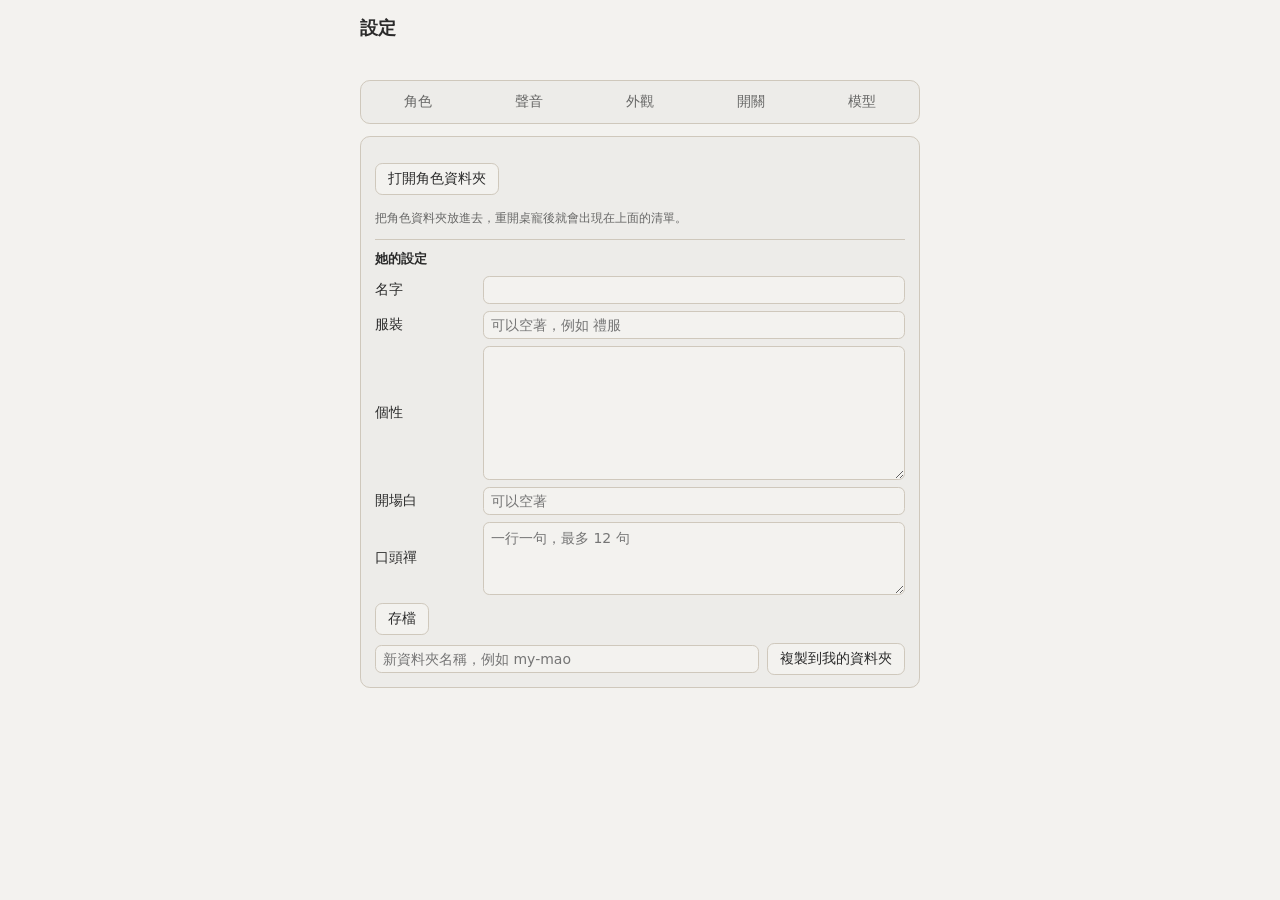
<file: Pet/ui/settings.html>
<!doctype html>
<html lang="zh-Hant">
<head>
<meta charset="utf-8" />
<meta name="viewport" content="width=device-width, initial-scale=1" />
<title>設定</title>
<link rel="stylesheet" href="theme.css" />
<style>
  /* This window wears the interface theme the pet does (lin, 2026-11-10; Docs/DESIGN_Themes.md 2).
     `theme.css` holds the five colours, the radius and the colours mixed from them, `theme.js` puts the
     chosen theme on them, and what is here is this page's own names for them, so nothing on the page
     is a colour of its own. The paper is the ground and a card is a step toward the ink from it, which
     is a step darker on a light paper and lighter on a dark one. `--accent` is the theme's and is for
     lines and hovers, as on the pet's page; a word in the accent's colour is `--name`, which is mixed
     toward the ink so that it can be read. */
  :root {
    --bg: var(--paper);
    --panel: color-mix(in srgb, var(--ink) 3%, var(--paper));
    --line: var(--border);
    --text: var(--ink);
    --field: var(--controls);
    --warn: var(--warn-text);
    --bad: var(--error-text);
    --hover: color-mix(in srgb, var(--accent) 14%, var(--panel));
    --hover-strong: color-mix(in srgb, var(--accent) 26%, var(--panel));
    accent-color: var(--accent);
  }
  html, body {
    margin: 0;
    background: var(--bg);
    color: var(--text);
    font-family: "Segoe UI", "Microsoft JhengHei UI", system-ui, sans-serif;
    font-size: 14px;
    scrollbar-color: var(--scroll) var(--bg);
  }
  main { max-width: 560px; margin: 0 auto; padding: 16px; }
  h1 { font-size: 18px; margin: 0 0 12px; }
  section {
    margin-bottom: 14px;
    padding: 12px 14px;
    border: 1px solid var(--line);
    border-radius: calc(var(--radius) * 0.55);
    background: var(--panel);
  }
  h2 { font-size: 14px; margin: 0 0 10px; color: var(--name); }
  .row {
    display: grid;
    grid-template-columns: 7em 1fr 3.5em;
    gap: 10px;
    align-items: center;
    margin: 8px 0;
  }
  .row output { color: var(--dim); text-align: right; font-variant-numeric: tabular-nums; }
  /* Drawn here and not left to `accent-color`, which fills the part of the track behind the thumb in
     the accent and draws the rest in a dark grey on any paper, so on a cream one the sliders were
     black bars. A track a step toward the ink from the card, and a thumb in the accent. */
  input[type="range"] { width: 100%; height: 18px; background: transparent; -webkit-appearance: none; appearance: none; }
  input[type="range"]::-webkit-slider-runnable-track {
    height: 4px;
    border-radius: 2px;
    background: color-mix(in srgb, var(--ink) 22%, var(--panel));
  }
  input[type="range"]::-webkit-slider-thumb {
    -webkit-appearance: none;
    appearance: none;
    width: 14px;
    height: 14px;
    margin-top: -5px;
    border: 2px solid var(--panel);
    border-radius: 50%;
    background: var(--accent);
    box-shadow: 0 0 0 1px var(--line);
  }
  input[type="range"]:focus-visible { outline: 1px solid var(--accent); outline-offset: 2px; }
  .switch { display: flex; align-items: center; gap: 8px; margin: 7px 0; }
  .switch .later, .note { color: var(--dim); font-size: 12px; }
  /* A note can carry a path with no space in it (a pack that is not installed), which at 375 px
     pushed the whole page sideways. */
  .note { margin: 8px 0 0; line-height: 1.5; overflow-wrap: anywhere; }
  .field { display: grid; grid-template-columns: 7em 1fr; gap: 10px; align-items: center; margin: 7px 0; }
  .field input, .field textarea, .actions input, select {
    min-width: 0;
    padding: 5px 7px;
    border: 1px solid var(--line);
    border-radius: calc(var(--radius) * 0.35);
    background: var(--field);
    color: var(--text);
    font: inherit;
  }
  .choice { display: flex; flex-wrap: wrap; gap: 6px 14px; margin: 6px 0; }
  button {
    padding: 6px 12px;
    border: 1px solid var(--line);
    border-radius: calc(var(--radius) * 0.4);
    background: var(--field);
    color: var(--text);
    font: inherit;
    cursor: pointer;
  }
  button:hover { background: var(--hover); border-color: var(--accent); }
  /* `border-box`, because a refused folder's row is a div with padding at 100% width, and without it
     the row ran past the section's right edge by its padding. */
  .cast-item { display: block; width: 100%; box-sizing: border-box; margin: 4px 0; text-align: left; overflow-wrap: anywhere; }
  .cast-item.on { border-color: var(--accent); background: var(--hover); color: var(--text); cursor: default; }
  .cast-item.off {
    padding: 6px 12px;
    border: 1px dashed var(--line);
    border-radius: calc(var(--radius) * 0.4);
    color: var(--dim);
    font-size: 12px;
  }
  .field textarea { resize: vertical; line-height: 1.45; }
  .field input:disabled, .field textarea:disabled { color: var(--dim); }
  #profileEditor { margin-top: 12px; padding-top: 10px; border-top: 1px solid var(--line); }
  #profileEditor h3 { font-size: 13px; margin: 0 0 6px; }
  .actions { display: flex; flex-wrap: wrap; gap: 8px; align-items: center; margin: 8px 0 0; }
  .actions input { flex: 1 1 10em; min-width: 0; }
  .actions[hidden] { display: none; }
  #status { min-height: 1.4em; margin: 0 0 10px; font-size: 13px; }
  #status.bad { color: var(--bad); }
  #status.ok { color: var(--dim); }
  #problems { color: var(--warn); font-size: 12px; }
  #problems:empty { display: none; }
  #problems div { margin: 3px 0; }
  .speech-custom[hidden], .chat-custom[hidden] { display: none; }
  /* A model's name can be longer than the column, so the list shrinks to the room the button leaves
     and the row never pushes the page sideways. */
  .field .actions { min-width: 0; margin: 0; flex-wrap: nowrap; }
  .actions select { flex: 1 1 0; width: 0; min-width: 0; }
  .actions button { flex: none; }
  /* Five tabs in one row of equal cells, so the bar fits a 375 px window without wrapping or
     scrolling: each label is two characters. */
  .tabs {
    display: grid;
    grid-template-columns: repeat(5, 1fr);
    gap: 4px;
    margin: 0 0 12px;
    padding: 4px;
    border: 1px solid var(--line);
    border-radius: calc(var(--radius) * 0.55);
    background: var(--panel);
  }
  .tabs button {
    min-width: 0;
    padding: 7px 0;
    border: 1px solid transparent;
    background: transparent;
    color: var(--dim);
  }
  .tabs button:hover { background: var(--hover); border-color: transparent; color: var(--text); }
  .tabs button[aria-selected="true"] {
    border-color: var(--accent);
    background: var(--hover-strong);
    color: var(--text);
    font-weight: 600;
  }
  .pane[hidden] { display: none; }
  /* A theme in the list: its icon, its name, and its five colours as swatches, so it can be told
     apart before it is chosen. */
  .theme-item { display: flex; align-items: center; gap: 8px; }
  .theme-item img { width: 16px; height: 16px; flex: none; }
  .theme-item .theme-name { flex: 1 1 auto; min-width: 0; overflow: hidden; text-overflow: ellipsis; white-space: nowrap; }
  .theme-item .swatches { display: flex; gap: 3px; flex: none; }
  .theme-item .swatches span { width: 12px; height: 12px; border-radius: 3px; border: 1px solid var(--scroll); }
  #themeFallback { color: var(--warn); }
  #themeFallback[hidden] { display: none; }
  @media (max-width: 420px) {
    .row { grid-template-columns: 1fr 3.5em; }
    .row label { grid-column: 1 / -1; }
    .field { grid-template-columns: 1fr; }
  }
</style>
</head>
<body>
<main>
<h1>設定</h1>
<div id="status" role="status"></div>
<section id="problems"></section>

<nav class="tabs" role="tablist" aria-label="設定的分頁">
  <button type="button" role="tab" id="tab-character" data-tab="character" aria-controls="pane-character">角色</button>
  <button type="button" role="tab" id="tab-voice" data-tab="voice" aria-controls="pane-voice">聲音</button>
  <button type="button" role="tab" id="tab-look" data-tab="look" aria-controls="pane-look">外觀</button>
  <button type="button" role="tab" id="tab-switches" data-tab="switches" aria-controls="pane-switches">開關</button>
  <button type="button" role="tab" id="tab-models" data-tab="models" aria-controls="pane-models">模型</button>
</nav>

<div class="pane" id="pane-character" role="tabpanel" data-pane="character" aria-labelledby="tab-character">
<section>
  <div id="cast"></div>
  <p><button id="openFolder" type="button">打開角色資料夾</button></p>
  <p class="note" id="folderNote">把角色資料夾放進去，重開桌寵後就會出現在上面的清單。</p>
  <div id="profileEditor">
    <h3>她的設定</h3>
    <p class="note" id="profileWho"></p>
    <div class="field"><label for="profileName">名字</label><input id="profileName" type="text" maxlength="32" /></div>
    <div class="field"><label for="profileOutfit">服裝</label><input id="profileOutfit" type="text" maxlength="16" placeholder="可以空著，例如 禮服" /></div>
    <div class="field"><label for="profilePersona">個性</label><textarea id="profilePersona" rows="6" maxlength="2000"></textarea></div>
    <div class="field"><label for="profileGreeting">開場白</label><input id="profileGreeting" type="text" maxlength="200" placeholder="可以空著" /></div>
    <div class="field"><label for="profileFillers">口頭禪</label><textarea id="profileFillers" rows="3" placeholder="一行一句，最多 12 句"></textarea></div>
    <div class="actions" id="saveRow"><button id="profileSave" type="button">存檔</button></div>
    <div class="actions" id="copyRow">
      <input id="copyId" type="text" placeholder="新資料夾名稱，例如 my-mao" spellcheck="false" />
      <button id="copyButton" type="button">複製到我的資料夾</button>
    </div>
  </div>
</section>
</div>

<div class="pane" id="pane-voice" role="tabpanel" data-pane="voice" aria-labelledby="tab-voice" hidden>
<section>
  <div class="row">
    <label for="volume">音量</label>
    <input id="volume" type="range" data-field="volume" min="0" max="1" step="0.01" />
    <output data-show="volume"></output>
  </div>
  <p class="note">她說話和口頭禪用同一個音量。</p>
</section>
</div>

<div class="pane" id="pane-look" role="tabpanel" data-pane="look" aria-labelledby="tab-look" hidden>
<section>
  <h2>介面主題</h2>
  <p class="note" id="themeFallback" hidden></p>
  <div id="themes"></div>
  <p><button id="openThemes" type="button">打開主題資料夾</button></p>
  <p class="note" id="themeNote">一個主題是一個資料夾，裡面有 theme.json，可以再放 icon 和紙張紋理。放進主題資料夾後，回到這個視窗就會出現在上面的清單。</p>
</section>

<section>
  <h2>介面外觀</h2>
  <div class="row">
    <label for="opacity">對話框透明度</label>
    <input id="opacity" type="range" data-field="look.bubble_opacity" min="0.4" max="1" step="0.02" />
    <output data-show="look.bubble_opacity"></output>
  </div>
  <div class="row">
    <label for="fontSize">字體大小</label>
    <input id="fontSize" type="range" data-field="look.font_size" min="11" max="20" step="1" />
    <output data-show="look.font_size"></output>
  </div>
</section>

<section>
  <h2>大小</h2>
  <div class="row">
    <label for="figure">人物</label>
    <input id="figure" type="range" data-field="scale.figure" min="0.75" max="1.3" step="0.05" />
    <output data-show="scale.figure"></output>
  </div>
  <div class="row">
    <label for="window">視窗</label>
    <input id="window" type="range" data-field="scale.window" min="0.6" max="1.6" step="0.05" />
    <output data-show="scale.window"></output>
  </div>
  <div class="row">
    <label for="ui">文字和按鈕</label>
    <input id="ui" type="range" data-field="scale.ui" min="0.8" max="1.4" step="0.05" />
    <output data-show="scale.ui"></output>
  </div>
  <p class="note">人物只改她自己的大小，腳留在對話框裡，視窗和對話框不動。視窗把整個桌寵連同裡面的東西一起放大，左下角留在原地。文字和按鈕只放大對話框的字和按鈕。</p>
</section>
</div>

<div class="pane" id="pane-switches" role="tabpanel" data-pane="switches" aria-labelledby="tab-switches" hidden>
<section>
  <label class="switch"><input type="checkbox" data-field="switches.voice" />說話聲音</label>
  <label class="switch"><input type="checkbox" data-field="switches.fillers" />口頭禪</label>
  <label class="switch"><input type="checkbox" data-field="switches.mic" />麥克風</label>
  <label class="switch"><input type="checkbox" data-field="switches.follow" />眼睛跟著滑鼠</label>
  <label class="switch"><input type="checkbox" data-field="switches.on_top" />永遠在最上層</label>
  <label class="switch"><input type="checkbox" data-field="switches.autostart" />開機時啟動</label>
  <p class="note">開機時啟動是在 Windows 的「啟動」資料夾放一個捷徑，關掉就刪掉它，不改登錄檔。下次開機才生效。</p>
  <label class="switch"><input type="checkbox" data-field="switches.record" />記錄對話</label>
  <p class="note">打開後，你說的話和角色的回答會存在這台電腦 .vrpet 資料夾裡的 dialogue.jsonl，不會上傳。</p>
</section>
</div>

<div class="pane" id="pane-models" role="tabpanel" data-pane="models" aria-labelledby="tab-models" hidden>
<section>
  <div class="field">
    <span>語音</span>
    <div class="choice">
      <label><input type="radio" name="speech" value="local" />本機</label>
      <label><input type="radio" name="speech" value="custom" />自訂網址</label>
    </div>
  </div>
  <div class="speech-custom" id="speechCustom" hidden>
    <div class="field"><label for="speechUrl">網址</label><input id="speechUrl" type="text" placeholder="https://…/v1" spellcheck="false" /></div>
    <div class="field"><label for="speechModel">模型</label><input id="speechModel" type="text" spellcheck="false" /></div>
    <div class="field"><label for="speechVoice">聲音</label><input id="speechVoice" type="text" spellcheck="false" /></div>
    <div class="field"><label for="speechKey">金鑰的環境變數</label><input id="speechKey" type="text" placeholder="例如 MY_TTS_KEY" spellcheck="false" /></div>
    <p class="note">金鑰只放在環境變數裡，這裡填的是變數的名稱。用遠端服務時，她說的每一句話都會傳到那個服務。</p>
  </div>
  <div class="field">
    <label for="sttPack">語音辨識</label>
    <select id="sttPack" data-field="stt.pack"></select>
  </div>
  <div class="field">
    <span>對話模型</span>
    <div class="choice">
      <label><input type="radio" name="chat" value="haiku" />Claude Haiku</label>
      <label><input type="radio" name="chat" value="sonnet" />Claude Sonnet</label>
      <label><input type="radio" name="chat" value="openai" />本機或自訂（OpenAI 相容）</label>
    </div>
  </div>
  <div class="chat-custom" id="chatCustom" hidden>
    <div class="field"><label for="chatUrl">網址</label><input id="chatUrl" type="text" placeholder="http://127.0.0.1:11434/v1" spellcheck="false" /></div>
    <div class="field">
      <label for="chatModel">模型</label>
      <div class="actions"><select id="chatModel"></select><button type="button" id="chatList">重新列出</button></div>
    </div>
    <div class="field"><label for="chatKey">金鑰的環境變數</label><input id="chatKey" type="text" placeholder="本機 Ollama 不用填" spellcheck="false" /></div>
    <p class="note" id="chatNote"></p>
    <p class="note">網址預設是本機的 Ollama。模型清單由桌寵向那個網址查詢，這個頁面自己不連線。金鑰只放在環境變數裡，這裡填的是變數的名稱。用遠端服務時，你說的每句話都會送到那家服務。本機 Ollama 不會送出。</p>
  </div>
  <p class="note" id="packNote"></p>
  <p class="note">改語音或對話模型會重新啟動對話核心，改語音辨識會重新啟動語音輸入。重新啟動的幾秒內她不會回話，對話框會寫原因。</p>
</section>
</div>
</main>

<script src="theme.js"></script>
<script>
// The settings window (Docs/DESIGN_Settings.md). It can read and write the settings, list and
// choose characters, open the characters folder, edit or copy a character's profile, list the
// speech recognition packs, and list the interface themes and open their folder, and nothing else:
// main.rs `ALLOWED` refuses it everything the pet's own window may ask for, `say` and the
// microphone first.
//
// Rust holds the settings and checks every field (src-tauri/src/settings.rs). This page sends the
// whole form each time something changes and shows what Rust answers, so the page never has a
// value Rust did not accept. Every node with text from outside (a folder's name, a reason, an
// error) is built with createElement and textContent, as on the pet's page.
const invoke = window.__TAURI__.core.invoke;

// This window wears the theme the pet does: the one Rust says is in effect (`themes`, which has fallen
// back to 紙本 when the chosen one cannot be shown), checked and put on by `theme.js`, which the pet's
// page loads too. Asked for at once, before the settings have come back, so a window opened on a dark
// theme is not cream for the moment that takes. Again whenever the theme list is drawn (`drawThemes`),
// which is every time the choice changes and every time the window comes back into focus.
function wear(list) {
  if (!Theme.apply(list.shown, true)) console.warn("theme: not a theme this page can wear, so the built-in 紙本 is showing");
}
invoke("themes").then(wear, () => {});

// A friendlier name for a pack id Rust lists. The list itself is Rust's (`stt_packs`).
const PACK_NAMES = { "sense-voice-zh-en-ja-ko-yue-int8-2024-07-17": "SenseVoice（中、英、日、韓、粵）" };
// The packs installed and verified, or null until Rust answers.
let packs = null;

// The last settings Rust accepted, or null before the first answer.
let current = null;
const statusEl = document.getElementById("status");
const problemsEl = document.getElementById("problems");
const castEl = document.getElementById("cast");

function el(tag, cls, text) {
  const n = document.createElement(tag);
  if (cls) n.className = cls;
  if (text !== undefined && text !== null) n.textContent = text;
  return n;
}

function say(text, bad) {
  statusEl.textContent = text;
  statusEl.className = bad ? "bad" : "ok";
}

function read(obj, path) {
  return path.split(".").reduce((o, k) => (o == null ? undefined : o[k]), obj);
}

function write(obj, path, value) {
  const keys = path.split(".");
  const last = keys.pop();
  keys.reduce((o, k) => o[k], obj)[last] = value;
}

function shown(field, v) {
  if (field === "volume" || field === "look.bubble_opacity") return Math.round(v * 100) + "%";
  if (field === "look.font_size") return v + "px";
  return "×" + Number(v).toFixed(2);
}

// What the file had wrong, as Rust found it when the pet started.
function drawProblems(problems) {
  problemsEl.replaceChildren();
  if (!problems || problems.length === 0) return;
  problemsEl.append(el("div", null, "讀 settings.json 時有幾件事要說："));
  problems.forEach((p) => problemsEl.append(el("div", null, (p.field || "整份檔案") + "：" + p.why)));
}

// The controls that apply at once follow `current`. The text fields of a custom speech service are
// left as the user typed them, so a half-filled form is not wiped by the answer to another change.
function draw() {
  if (!current) return;
  document.querySelectorAll("input[data-field]").forEach((input) => {
    const v = read(current, input.dataset.field);
    if (input.type === "checkbox") input.checked = v === true;
    else input.value = String(v);
  });
  document.querySelectorAll("output[data-show]").forEach((out) => {
    out.textContent = shown(out.dataset.show, read(current, out.dataset.show));
  });
  // Only the packs that are installed and verify are offered. The one in effect is shown even when it
  // is not one of them, marked, so the control never claims a choice the settings do not hold.
  const pack = document.getElementById("sttPack");
  const ids = (packs || []).map((p) => p.id);
  const options = ids.map((id) => {
    const o = el("option", null, PACK_NAMES[id] || id);
    o.value = id;
    return o;
  });
  if (!ids.includes(current.stt.pack)) {
    const checked = packs !== null;
    const o = el("option", null, (PACK_NAMES[current.stt.pack] || current.stt.pack) + (checked ? "（沒有裝好）" : ""));
    o.value = current.stt.pack;
    o.disabled = checked;
    options.push(o);
  }
  pack.replaceChildren(...options);
  pack.value = current.stt.pack;
  const chosen = current.chat.kind === "claude" ? current.chat.model : current.chat.kind;
  document.querySelectorAll("input[name=chat]").forEach((r) => {
    r.checked = r.value === chosen;
  });
  if (current.look.theme !== themesDrawnFor) drawThemes();
}

// The chat service's form. Like the speech service's, its fields are left as the user typed them.
const OLLAMA_URL = "http://127.0.0.1:11434/v1";
const chatModelEl = document.getElementById("chatModel");
const chatNoteEl = document.getElementById("chatNote");

function fillChat(chat) {
  document.getElementById("chatCustom").hidden = chat.kind !== "openai";
  document.getElementById("chatUrl").value = chat.kind === "openai" ? chat.url : OLLAMA_URL;
  document.getElementById("chatKey").value = chat.kind === "openai" ? chat.key_env || "" : "";
  if (chat.kind === "openai") drawModels([], chat.model);
}

function chatOfForm() {
  const choice = document.querySelector("input[name=chat]:checked").value;
  if (choice !== "openai") return { kind: "claude", model: choice };
  return {
    kind: "openai",
    url: document.getElementById("chatUrl").value.trim(),
    model: chatModelEl.value,
    key_env: document.getElementById("chatKey").value.trim(),
  };
}

// The models offered, with the one chosen kept even when the list lacks it, marked, so the control
// never claims a choice the settings do not hold.
function drawModels(names, keep) {
  const options = names.map((name) => {
    const o = el("option", null, name);
    o.value = name;
    return o;
  });
  if (keep && !names.includes(keep)) {
    const o = el("option", null, keep + (names.length ? "（不在這個網址的清單裡）" : ""));
    o.value = keep;
    options.push(o);
  }
  chatModelEl.replaceChildren(...options);
  if (keep) chatModelEl.value = keep;
}

// Rust asks the address for its models (`chat_models`); the page never reaches it itself. A list
// that arrives after the address changed again is dropped, so the last address asked wins.
let listing = 0;
async function listModels() {
  const url = document.getElementById("chatUrl").value.trim();
  const keyEnv = document.getElementById("chatKey").value.trim();
  const mine = ++listing;
  chatNoteEl.textContent = "正在向 " + url + " 查已安裝的模型…";
  try {
    const names = await invoke("chat_models", { url, keyEnv: keyEnv || null });
    if (mine !== listing) return;
    drawModels(names, chatModelEl.value || names[0]);
    chatNoteEl.textContent = names.length ? "這個網址有 " + names.length + " 個模型。" : "這個網址沒有任何模型。用 Ollama 的話，先 ollama pull 一個。";
  } catch (e) {
    if (mine !== listing) return;
    drawModels([], chatModelEl.value);
    chatNoteEl.textContent = "列不出模型：" + String(e);
  }
  saveChat();
}

// Saved only once the form is whole: Rust refuses a service without its address or its model.
function saveChat() {
  const chat = chatOfForm();
  if (chat.kind === "openai" && !(chat.url && chat.model)) {
    say("選好網址和模型後才會存。");
    return;
  }
  // Listing again after the window opens is not a change, and is not saved as one.
  const same = (c) => [c.kind, c.url, c.model, c.key_env || ""].join("\n");
  if (!current || same(chat) !== same(current.chat)) change((s) => (s.chat = chat));
}

function fillSpeech(speech) {
  document.querySelectorAll("input[name=speech]").forEach((r) => {
    r.checked = r.value === speech.kind;
  });
  document.getElementById("speechCustom").hidden = speech.kind !== "custom";
  if (speech.kind === "custom") {
    document.getElementById("speechUrl").value = speech.url;
    document.getElementById("speechModel").value = speech.model;
    document.getElementById("speechVoice").value = speech.voice;
    document.getElementById("speechKey").value = speech.key_env || "";
  }
}

function speechOfForm() {
  const kind = document.querySelector("input[name=speech]:checked").value;
  if (kind !== "custom") return { kind: "local" };
  return {
    kind: "custom",
    url: document.getElementById("speechUrl").value.trim(),
    model: document.getElementById("speechModel").value.trim(),
    voice: document.getElementById("speechVoice").value.trim(),
    key_env: document.getElementById("speechKey").value.trim(),
  };
}

// Everything the user has asked for, each change applied to it in order. A request is a copy of
// this and never of `current`: built from Rust's last answer while another request was still on its
// way, the next request would lack that one's change and undo it when it landed. Measured: eight
// quick changes in a row kept four.
let wanted = null;
// One request in flight at a time, and the newest state sent after it, so a slider dragged across
// its range sends as fast as Rust answers and no faster, and the last value always lands.
let sending = false;
let dirty = false;
// Whether anything the user would call a setting changed since the last answer. Moving to another
// tab is saved too, but saying "已存。" for it would read as though the tab had changed something.
let worthSaying = false;

function change(edit, quiet) {
  if (!wanted) return;
  edit(wanted);
  dirty = true;
  if (!quiet) worthSaying = true;
  if (!sending) flush();
}

async function flush() {
  sending = true;
  while (dirty) {
    dirty = false;
    try {
      const loaded = await invoke("set_settings", { settings: JSON.parse(JSON.stringify(wanted)) });
      current = loaded.settings;
      drawProblems(loaded.problems);
      if (worthSaying) say("已存。");
      worthSaying = false;
    } catch (e) {
      say("沒有存：" + String(e), true);
      // A refused change is dropped, so it does not ride along and refuse the next one too. One
      // made since is kept and sent, and is refused again if it carries the same fault.
      if (!dirty) wanted = JSON.parse(JSON.stringify(current));
    }
  }
  sending = false;
  draw();
}

document.querySelectorAll("input[type=range][data-field]").forEach((input) => {
  const field = input.dataset.field;
  input.addEventListener("input", () => {
    const v = Number(input.value);
    const out = document.querySelector('output[data-show="' + field + '"]');
    if (out) out.textContent = shown(field, v);
    change((s) => write(s, field, v));
  });
});
document.querySelectorAll("input[type=checkbox][data-field]").forEach((input) => {
  input.addEventListener("change", () => change((s) => write(s, input.dataset.field, input.checked)));
});
document.getElementById("sttPack").addEventListener("change", (e) => change((s) => write(s, "stt.pack", e.target.value)));
document.querySelectorAll("input[name=chat]").forEach((r) => {
  r.addEventListener("change", () => {
    const custom = r.value === "openai";
    document.getElementById("chatCustom").hidden = !custom;
    if (custom) listModels();
    else saveChat();
  });
});
["chatUrl", "chatKey"].forEach((id) => document.getElementById(id).addEventListener("change", listModels));
document.getElementById("chatList").addEventListener("click", listModels);
chatModelEl.addEventListener("change", saveChat);
// Choosing "custom" opens the form and saves nothing until the form is whole: Rust refuses a custom
// service without its address, and saying so before the user has typed it would only be noise.
document.querySelectorAll("input[name=speech]").forEach((r) => {
  r.addEventListener("change", () => {
    document.getElementById("speechCustom").hidden = r.value !== "custom";
    const speech = speechOfForm();
    if (speech.kind === "custom" && !(speech.url && speech.model && speech.voice)) {
      say("填好網址、模型和聲音後才會存。");
      return;
    }
    change((s) => (s.speech = speech));
  });
});
["speechUrl", "speechModel", "speechVoice", "speechKey"].forEach((id) => {
  document.getElementById(id).addEventListener("change", () => change((s) => (s.speech = speechOfForm())));
});

// ---------------------------------------------------------------- tabs

// One tab shown at a time. The one the user was last on is a setting (`settings_tab`), kept by Rust
// with the rest, so the window opens on it again; the webview's own storage lives under the AppData
// the Claude desktop app redirects. Arrow keys move along the bar, as a tab list's do.
const tabEls = Array.from(document.querySelectorAll(".tabs [role=tab]"));
const paneEls = Array.from(document.querySelectorAll(".pane"));

function showTab(name) {
  if (!tabEls.some((t) => t.dataset.tab === name)) name = tabEls[0].dataset.tab;
  tabEls.forEach((t) => {
    const on = t.dataset.tab === name;
    t.setAttribute("aria-selected", String(on));
    t.tabIndex = on ? 0 : -1;
  });
  paneEls.forEach((p) => (p.hidden = p.dataset.pane !== name));
  return name;
}

function chooseTab(name, focus) {
  name = showTab(name);
  if (focus) tabEls.find((t) => t.dataset.tab === name).focus();
  change((s) => (s.settings_tab = name), true);
}

tabEls.forEach((t, i) => {
  t.addEventListener("click", () => chooseTab(t.dataset.tab, false));
  t.addEventListener("keydown", (e) => {
    const to = { ArrowRight: i + 1, ArrowLeft: i - 1, Home: 0, End: tabEls.length - 1 }[e.key];
    if (to === undefined) return;
    e.preventDefault();
    chooseTab(tabEls[(to + tabEls.length) % tabEls.length].dataset.tab, true);
  });
});
showTab("character");

// ---------------------------------------------------------------- interface themes

// Every theme Rust found, the one in effect marked, and every folder it could not load, greyed, with
// Rust's reason (Docs/DESIGN_Themes.md). Choosing one is a setting like any other, `look.theme`,
// and the pet applies it without reloading. Rust scans the folders again each time it is asked, and
// it is asked again whenever this window comes back into focus, so a theme the user just dropped in
// through Explorer is listed when they return. The swatches' colours are Rust's `#rrggbb`, checked
// here again before they are set by the same rule that decides whether the window wears a theme
// (`Theme.color`, theme.js), and the window itself puts on the one in effect (`wear`, above) every
// time this list is drawn, which is the moment the choice has been saved.
const themesEl = document.getElementById("themes");
let themesDrawnFor = null;

async function drawThemes() {
  themesDrawnFor = current ? current.look.theme : null;
  let list;
  try {
    list = await invoke("themes");
  } catch (e) {
    themesEl.textContent = "讀不到主題清單：" + String(e);
    return;
  }
  wear(list);
  const fallback = document.getElementById("themeFallback");
  fallback.hidden = !list.fallback;
  fallback.textContent = list.fallback || "";
  themesEl.replaceChildren(
    ...list.themes.map((t) => {
      const on = t.id === list.shown.id;
      const b = el("button", "cast-item theme-item" + (on ? " on" : ""));
      b.type = "button";
      b.title = t.id + (t.source === "user" ? "（你的資料夾）" : "（內建）");
      if (t.icon) {
        const img = el("img");
        img.src = t.icon;
        img.alt = "";
        b.append(img);
      }
      b.append(el("span", "theme-name", t.name));
      const swatches = el("span", "swatches");
      ["paper", "ink", "accent", "border", "controls"].forEach((role) => {
        const s = el("span");
        if (Theme.color(t.colors[role])) s.style.backgroundColor = t.colors[role];
        swatches.append(s);
      });
      b.append(swatches);
      b.addEventListener("click", () => {
        if (on) return;
        change((s) => (s.look.theme = t.id));
      });
      return b;
    }),
    ...list.refused.map((r) => el("div", "cast-item off", r.id + "：" + r.why)),
  );
}

document.getElementById("openThemes").addEventListener("click", () => {
  invoke("open_themes_folder").then(
    (path) => {
      document.getElementById("themeNote").textContent = "已打開 " + path + "。放進去的主題，回到這個視窗就會出現在上面的清單。";
    },
    (e) => say("打不開主題資料夾：" + String(e), true),
  );
});
window.addEventListener("focus", () => {
  if (current) drawThemes();
});

// ---------------------------------------------------------------- characters

// Every character Rust found, the one shown marked, and every folder it could not load, greyed,
// with Rust's reason, so a character the user put there never just fails to appear. The reason is
// partly the folder's own text (a file name, a parse error), so it goes in as text.
//
// Choosing one saves it and reloads the pet's window; Rust does both (main.rs `choose_character`),
// and this list is drawn again to mark her.
// Her name, and the outfit in full-width brackets when the folder names one, so two folders of one
// character can be told apart in the list: 小克 and 小克（禮服）. Only this list shows it; the dialogue
// and the core are given her name alone (cast.rs `Profile::outfit`).
function labelOf(c) {
  return c.outfit ? c.name + "（" + c.outfit + "）" : c.name;
}

async function drawCast() {
  let list;
  try {
    list = await invoke("characters");
  } catch (e) {
    castEl.textContent = "讀不到角色清單：" + String(e);
    return;
  }
  castEl.replaceChildren(
    ...list.characters.map((c) => {
      const b = el("button", "cast-item" + (c.id === list.shown.id ? " on" : ""), labelOf(c));
      b.type = "button";
      b.title = c.id;
      b.addEventListener("click", () => {
        if (c.id === list.shown.id) return;
        invoke("choose_character", { id: c.id }).then(
          () => {
            say("已換成 " + labelOf(c) + "。");
            drawCast();
            loadProfile();
          },
          (e) => say("沒有換：" + String(e), true),
        );
      });
      return b;
    }),
    ...list.refused.map((r) => el("div", "cast-item off", r.id + "：" + r.why)),
  );
}

// ---------------------------------------------------------------- her profile

// The shown character's profile (Docs/DESIGN_Settings.md 3). The user's own can be edited; Rust
// checks the edit by the same rules the scan uses (cast.rs `Profile::parse`) and writes nothing it
// would refuse. A bundled one is shown read-only, with a way to copy her into the user's folder,
// after which she is the copy and the copy can be edited. Either way Rust scans again and reloads
// the pet, so what is saved is what she is.
let profile = null;
const profileFields = ["profileName", "profileOutfit", "profilePersona", "profileGreeting", "profileFillers"].map((id) => document.getElementById(id));

async function loadProfile() {
  try {
    profile = await invoke("character_profile");
  } catch (e) {
    document.getElementById("profileWho").textContent = "讀不到她的設定：" + String(e);
    return;
  }
  const own = profile.source === "user";
  document.getElementById("profileName").value = profile.name;
  document.getElementById("profileOutfit").value = profile.outfit;
  document.getElementById("profilePersona").value = profile.persona;
  document.getElementById("profileGreeting").value = profile.greeting;
  document.getElementById("profileFillers").value = profile.fillers.join("\n");
  profileFields.forEach((f) => (f.disabled = !own));
  document.getElementById("saveRow").hidden = !own;
  document.getElementById("copyRow").hidden = own;
  const voice = profile.voice ? "她有自己的聲音（voice.wav），存檔不會動到它。" : "";
  document.getElementById("profileWho").textContent = own
    ? "這是你資料夾裡的 " + profile.id + "，可以直接改。" + voice + "口頭禪的文字改了以後，要再跑一次 render_fillers.py 才會有她的聲音。"
    : "這是內建角色，不能改。複製到你的資料夾（取一個新的資料夾名稱），再改那一份。";
}

async function saveProfile() {
  if (!profile) return;
  const edit = {
    name: document.getElementById("profileName").value,
    outfit: document.getElementById("profileOutfit").value.trim(),
    persona: document.getElementById("profilePersona").value,
    greeting: document.getElementById("profileGreeting").value.trim(),
    fillers: document
      .getElementById("profileFillers")
      .value.split("\n")
      .map((line) => line.trim())
      .filter((line) => line.length > 0),
  };
  try {
    await invoke("save_profile", { id: profile.id, profile: edit });
    say("已存，桌寵重新載入了。");
    drawCast();
    loadProfile();
  } catch (e) {
    say("沒有存：" + String(e), true);
  }
}

async function copyCharacter() {
  if (!profile) return;
  const to = document.getElementById("copyId").value.trim();
  if (!to) {
    say("先取一個新的資料夾名稱。", true);
    return;
  }
  try {
    const id = await invoke("copy_character", { from: profile.id, to });
    say("已複製成 " + id + "，現在顯示的是這一份，可以改了。");
    document.getElementById("copyId").value = "";
    drawCast();
    loadProfile();
  } catch (e) {
    say("沒有複製：" + String(e), true);
  }
}

document.getElementById("profileSave").addEventListener("click", saveProfile);
document.getElementById("copyButton").addEventListener("click", copyCharacter);

document.getElementById("openFolder").addEventListener("click", () => {
  invoke("open_characters_folder").then(
    (path) => {
      document.getElementById("folderNote").textContent = "已打開 " + path + "。放進去的角色，重開桌寵後會出現在上面的清單。";
    },
    (e) => say("打不開角色資料夾：" + String(e), true),
  );
});

invoke("get_settings").then(
  (loaded) => {
    current = loaded.settings;
    wanted = JSON.parse(JSON.stringify(current));
    drawProblems(loaded.problems);
    fillSpeech(current.speech);
    fillChat(current.chat);
    showTab(current.settings_tab);
    draw();
    if (current.chat.kind === "openai") listModels();
  },
  (e) => say("讀不到設定：" + String(e), true),
);
drawCast();
loadProfile();
// Asked once: the service checks every model file against its hashes, which takes a second.
invoke("stt_packs").then(
  (list) => {
    packs = list;
    document.getElementById("packNote").textContent = "";
    draw();
  },
  (e) => {
    packs = [];
    document.getElementById("packNote").textContent = String(e);
    draw();
  },
);
</script>
</body>
</html>
</file>
<file: Pet/ui/theme.css>
/* The interface theme (Docs/DESIGN_Themes.md), for every page that wears one: the pet's page and the
   settings window. A theme is five colours, a radius and two pictures. These are the bundled 紙本,
   which hold until `theme.js` has a theme from Rust to write over them, and which `theme.js` clears
   back to when it is handed one it cannot wear. `pet_themes` checks them against `themes/paper/theme.json`,
   so the page before Rust answers is the page after it. */
:root {
  --accent: #d97757;
  --paper: #f3f2ef;
  --ink: #2b2b2b;
  --border: #cfc8bc;
  --controls: #f3f2ef;
  --radius: 18px;
  --icon: url("themes/paper/icon.svg");
  --paper-texture: url("themes/paper/paper.svg");

  /* Mixed from the five, so that a theme recolours every one of them and none can be left behind.
     Her name and every accent-coloured word are the accent toward the ink, which reads on a light
     paper and a dark one alike. `--dim` is for small text that is not the point (a time, a note) and
     `--faint` for marks that are not text at all (the placeholder, the arrow). */
  --name: color-mix(in srgb, var(--accent) 60%, var(--ink));
  --dim: color-mix(in srgb, var(--ink) 70%, var(--paper));
  --faint: color-mix(in srgb, var(--ink) 40%, var(--paper));
  --scroll: color-mix(in srgb, var(--ink) 30%, transparent);

  /* The signals. A theme does not set these and cannot: something waiting for the user and something
     that failed mean what they mean on any paper (Docs/DESIGN_Themes.md 2). The two `-text` colours
     are the signal toward the ink, for words, and read at 4.5 to 1 or better on both bundled themes,
     which `pet_themes` works out from this file. */
  --wait: #c2410c;
  --danger: #b91c1c;
  --warn-text: color-mix(in srgb, var(--wait) 55%, var(--ink));
  --error-text: color-mix(in srgb, var(--danger) 45%, var(--ink));
}
</file>
